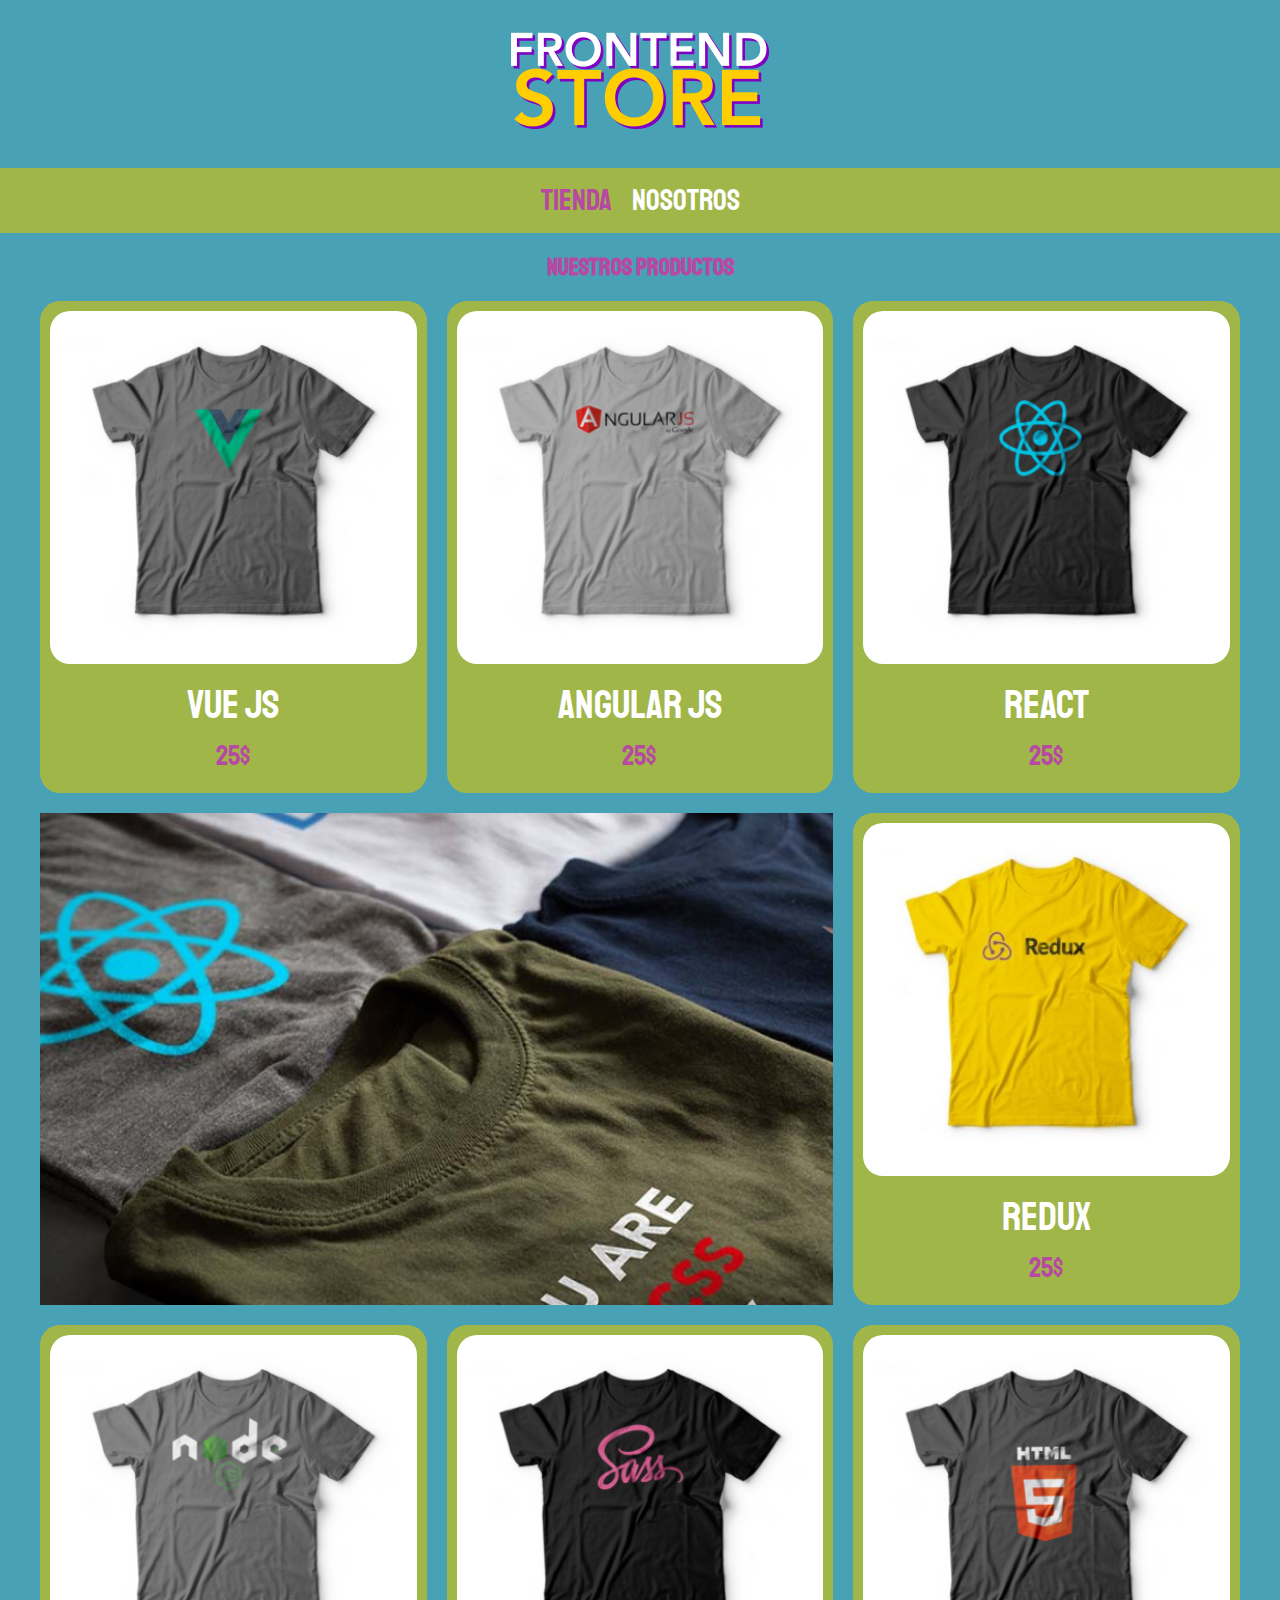
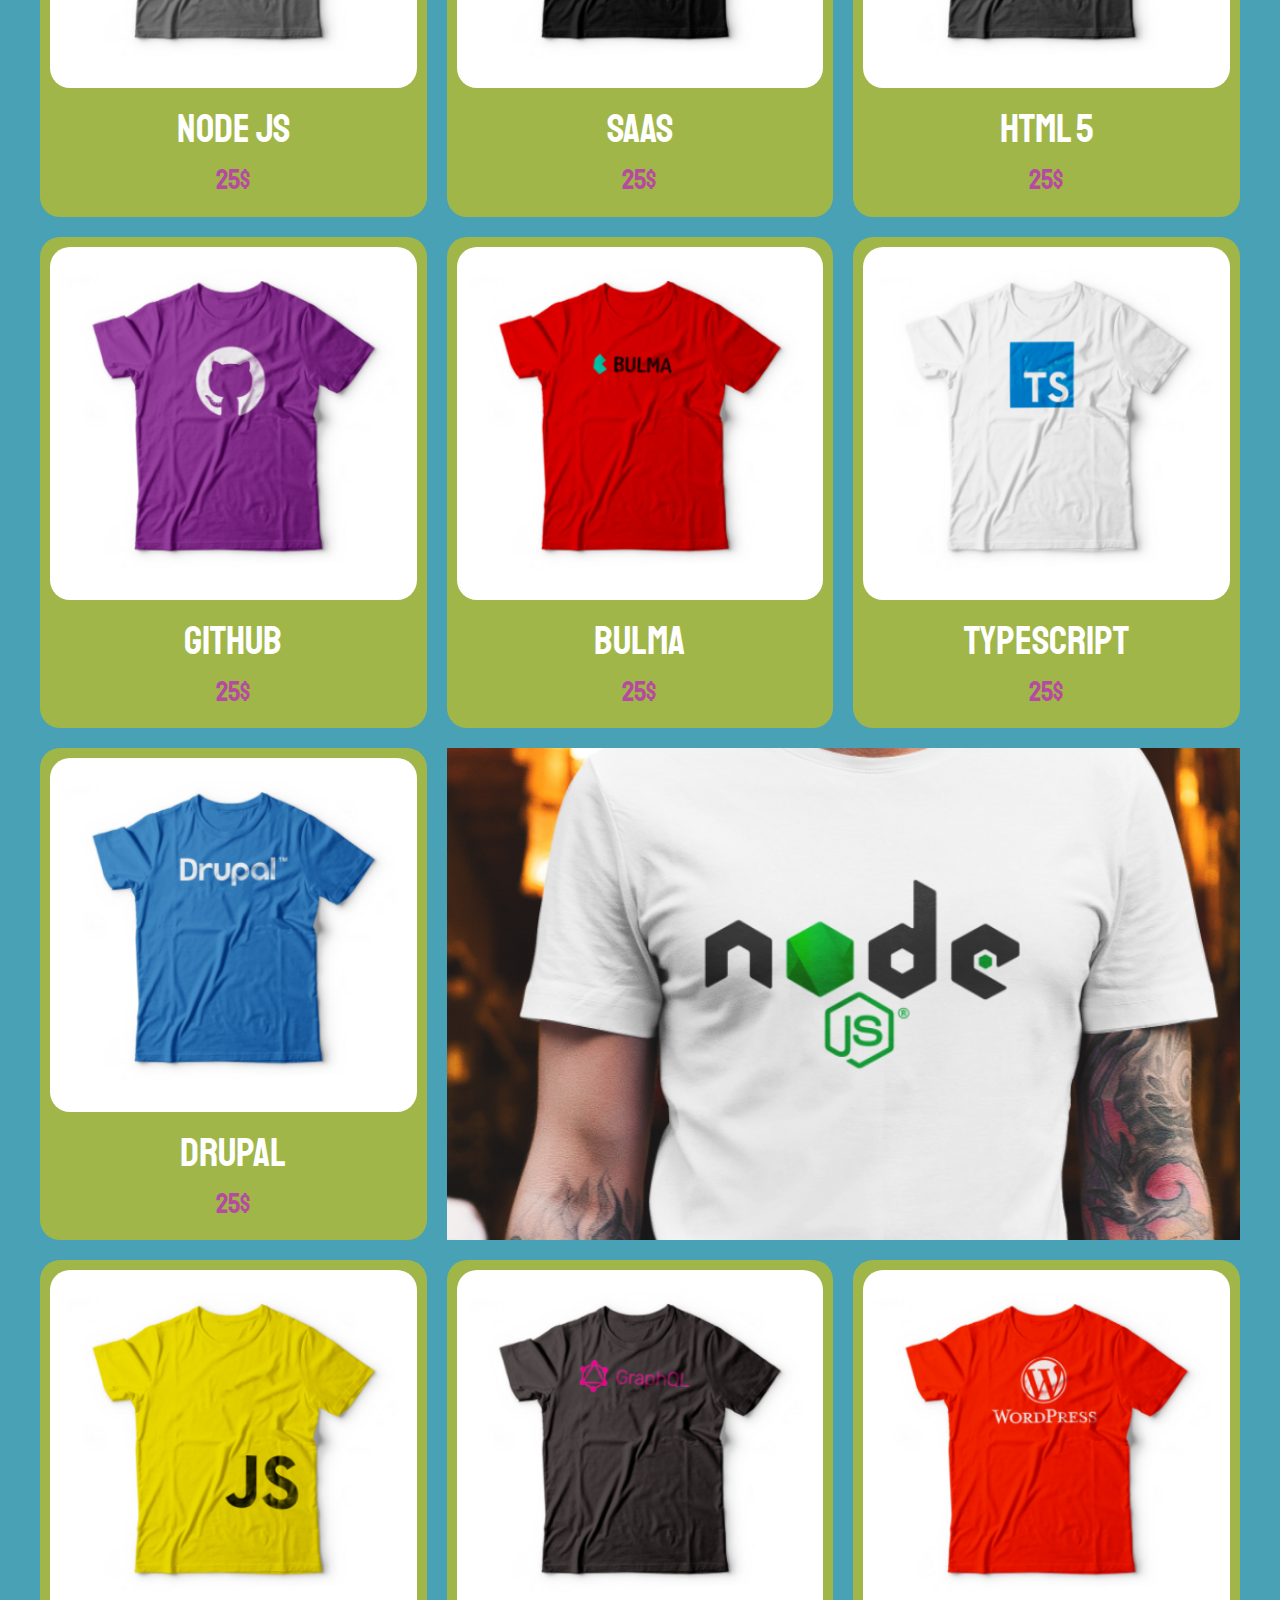
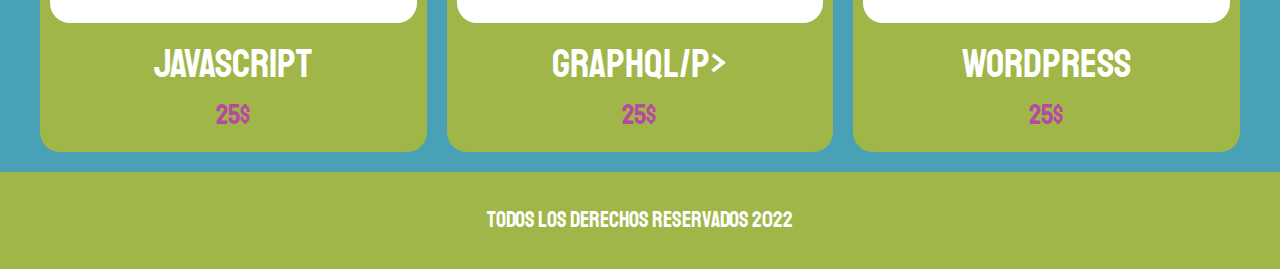
<file: FrontEndStore_inicio/index.html>
<!DOCTYPE html>
<html lang="en">

<head>
    <meta charset="UTF-8" />
    <meta http-equiv="X-UA-Compatible" content="IE=edge" />
    <meta name="viewport" content="width=device-width, initial-scale=1.0" />
    <link rel="stylesheet" href="css/normalize.css" />
    <link rel="preconnect" href="https://fonts.googleapis.com" />
    <link rel="preconnect" href="https://fonts.gstatic.com" crossorigin />
    <link href="https://fonts.googleapis.com/css2?family=Staatliches&display=swap" rel="stylesheet" />
    <link rel="stylesheet" href="css/styles.css" />

    <title>Document</title>
</head>

<body>
    <header class="header"><a href="index.html">
            <img class="header__logo" src="/FrontEndStore_inicio//img/logo.png" alt="Logotipo">
        </a></header>

    <nav class="navegacion">
        <a class="navegacion__enlace navegacion__enlace--activo" href="index.html">Tienda</a>
        <a class="navegacion__enlace" href="nosotros.html">Nosotros</a>
    </nav>

    <main class="contenedor">
        <h1>Nuestros Productos</h1>
        <div class="grid">
            <div class="producto">
                <a href="producto.html">
                    <img class="producto__imagen" src="/FrontEndStore_inicio/img/1.jpg" alt="Imagen Camisa">
                    <div class="producto__informacion">
                        <p class="producto__nombre">Vue JS</p>
                        <p class="producto__precio">25$</p>
                    </div>
                </a>
            </div>
            <!--fin producto -->
            <div class="producto">
                <a href="producto.html">
                    <img class="producto__imagen" src="/FrontEndStore_inicio/img/2.jpg" alt="Imagen Camisa">
                    <div class="producto__informacion">
                        <p class="producto__nombre">Angular JS</p>
                        <p class="producto__precio">25$</p>
                    </div>
                </a>
            </div>
            <!--fin producto -->
            <div class="producto">
                <a href="producto.html">
                    <img class="producto__imagen" src="/FrontEndStore_inicio/img/3.jpg" alt="Imagen Camisa">
                    <div class="producto__informacion">
                        <p class="producto__nombre">React</p>
                        <p class="producto__precio">25$</p>
                    </div>
                </a>
            </div>
            <!--fin producto -->
            <div class="producto">
                <a href="producto.html">
                    <img class="producto__imagen" src="/FrontEndStore_inicio/img/4.jpg" alt="Imagen Camisa">
                    <div class="producto__informacion">
                        <p class="producto__nombre">Redux</p>
                        <p class="producto__precio">25$</p>
                    </div>
                </a>
            </div>
            <!--fin producto -->
            <div class="producto">
                <a href="producto.html">
                    <img class="producto__imagen" src="/FrontEndStore_inicio/img/5.jpg" alt="Imagen Camisa">
                    <div class="producto__informacion">
                        <p class="producto__nombre">Node JS</p>
                        <p class="producto__precio">25$</p>
                    </div>
                </a>
            </div>
            <!--fin producto -->
            <div class="producto">
                <a href="producto.html">
                    <img class="producto__imagen" src="/FrontEndStore_inicio/img/6.jpg" alt="Imagen Camisa">
                    <div class="producto__informacion">
                        <p class="producto__nombre">SAAS</p>
                        <p class="producto__precio">25$</p>
                    </div>
                </a>
            </div>
            <!--fin producto -->
            <div class="producto">
                <a href="producto.html">
                    <img class="producto__imagen" src="/FrontEndStore_inicio/img/7.jpg" alt="Imagen Camisa">
                    <div class="producto__informacion">
                        <p class="producto__nombre">HTML 5</p>
                        <p class="producto__precio">25$</p>
                    </div>
                </a>
            </div>
            <!--fin producto -->
            <div class="producto">
                <a href="producto.html">
                    <img class="producto__imagen" src="/FrontEndStore_inicio/img/8.jpg" alt="Imagen Camisa">
                    <div class="producto__informacion">
                        <p class="producto__nombre">GitHub</p>
                        <p class="producto__precio">25$</p>
                    </div>
                </a>
            </div>
            <!--fin producto -->
            <div class="producto">
                <a href="producto.html">
                    <img class="producto__imagen" src="/FrontEndStore_inicio/img/9.jpg" alt="Imagen Camisa">
                    <div class="producto__informacion">
                        <p class="producto__nombre">Bulma</p>
                        <p class="producto__precio">25$</p>
                    </div>
                </a>
            </div>
            <!--fin producto -->
            <div class="producto">
                <a href="producto.html">
                    <img class="producto__imagen" src="/FrontEndStore_inicio/img/10.jpg" alt="Imagen Camisa">
                    <div class="producto__informacion">
                        <p class="producto__nombre">Typescript</p>
                        <p class="producto__precio">25$</p>
                    </div>
                </a>
            </div>
            <!--fin producto -->
            <div class="producto">
                <a href="producto.html">
                    <img class="producto__imagen" src="/FrontEndStore_inicio/img/11.jpg" alt="Imagen Camisa">
                    <div class="producto__informacion">
                        <p class="producto__nombre">Drupal</p>
                        <p class="producto__precio">25$</p>
                    </div>
                </a>
            </div>
            <!--fin producto -->
            <div class="producto">
                <a href="producto.html">
                    <img class="producto__imagen" src="/FrontEndStore_inicio/img/12.jpg" alt="Imagen Camisa">
                    <div class="producto__informacion">
                        <p class="producto__nombre">Javascript</p>
                        <p class="producto__precio">25$</p>
                    </div>
                </a>
            </div>
            <!--fin producto -->
            <div class="producto">
                <a href="producto.html">
                    <img class="producto__imagen" src="/FrontEndStore_inicio/img/13.jpg" alt="Imagen Camisa">
                    <div class="producto__informacion">
                        <p class="producto__nombre">GraphQL/p>
                        <p class="producto__precio">25$</p>
                    </div>
                </a>
            </div>
            <!--fin producto -->
            <div class="producto">
                <a href="producto.html">
                    <img class="producto__imagen" src="/FrontEndStore_inicio/img/14.jpg" alt="Imagen Camisa">
                    <div class="producto__informacion">
                        <p class="producto__nombre">Wordpress</p>
                        <p class="producto__precio">25$</p>
                    </div>
                </a>
            </div>
            <!--fin producto -->

            <div class="grafico grafico--camisas">

            </div>
            <div class="grafico grafico--node">

            </div>
        </div>

    </main>

    <footer class="footer">
        <p class="footer__texto">Todos los derechos reservados 2022</p>
    </footer>




</body>

</html>
</file>
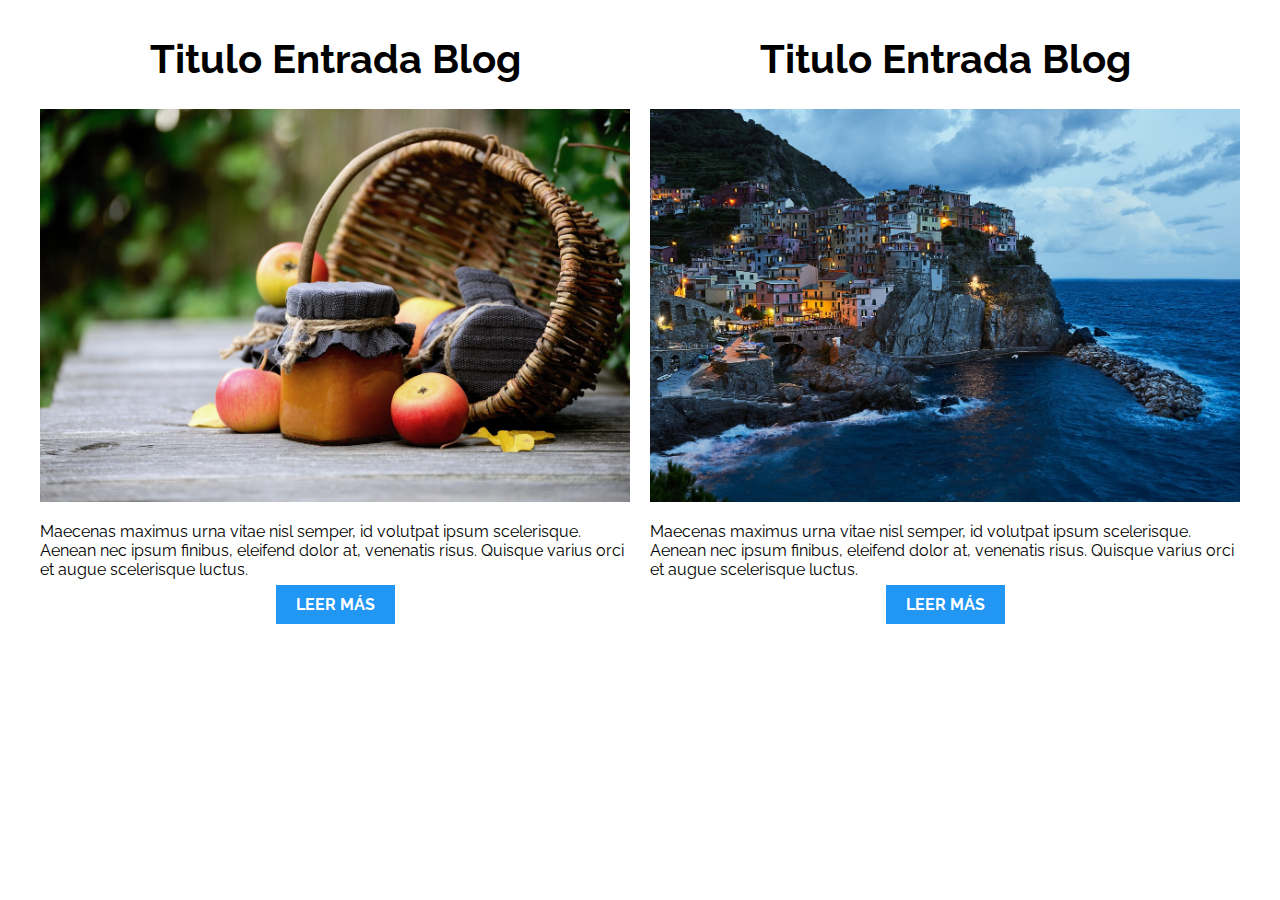
<file: PatronesRWD/01-2columnas_iguales_css_grid/index.html>
<!DOCTYPE html>
<html>

<head>
    <meta charset="utf-8">
    <title>Patrones Responsive Web Design - 2 Columnas</title>
    <link rel="stylesheet" href="https://necolas.github.io/normalize.css/8.0.1/normalize.css">
    <link href="https://fonts.googleapis.com/css?family=Raleway:400,700,900" rel="stylesheet">
    <link rel="stylesheet" href="css/styles.css">
    <meta name="viewport" content="width=device-width, initial-scale=1">
</head>

<body>

    <div class="contenedor dos-columnas">
        <article class="entrada-blog">
            <h1>Titulo Entrada Blog</h1>
            <img src="img/imagen1.jpg">
            <p>Maecenas maximus urna vitae nisl semper, id volutpat ipsum scelerisque. Aenean nec ipsum finibus,
                eleifend dolor at, venenatis risus. Quisque varius orci et augue scelerisque luctus.</p>
            <div class="leer">
                <a href="#">Leer más</a>
            </div>

        </article>
        <article class="entrada-blog">
            <h1>Titulo Entrada Blog</h1>
            <img src="img/imagen2.jpg">
            <p>Maecenas maximus urna vitae nisl semper, id volutpat ipsum scelerisque. Aenean nec ipsum finibus,
                eleifend dolor at, venenatis risus. Quisque varius orci et augue scelerisque luctus.</p>
            <div class="leer">
                <a href="#">Leer más</a>
            </div>
        </article>
    </div>

</body>

</html>
</file>
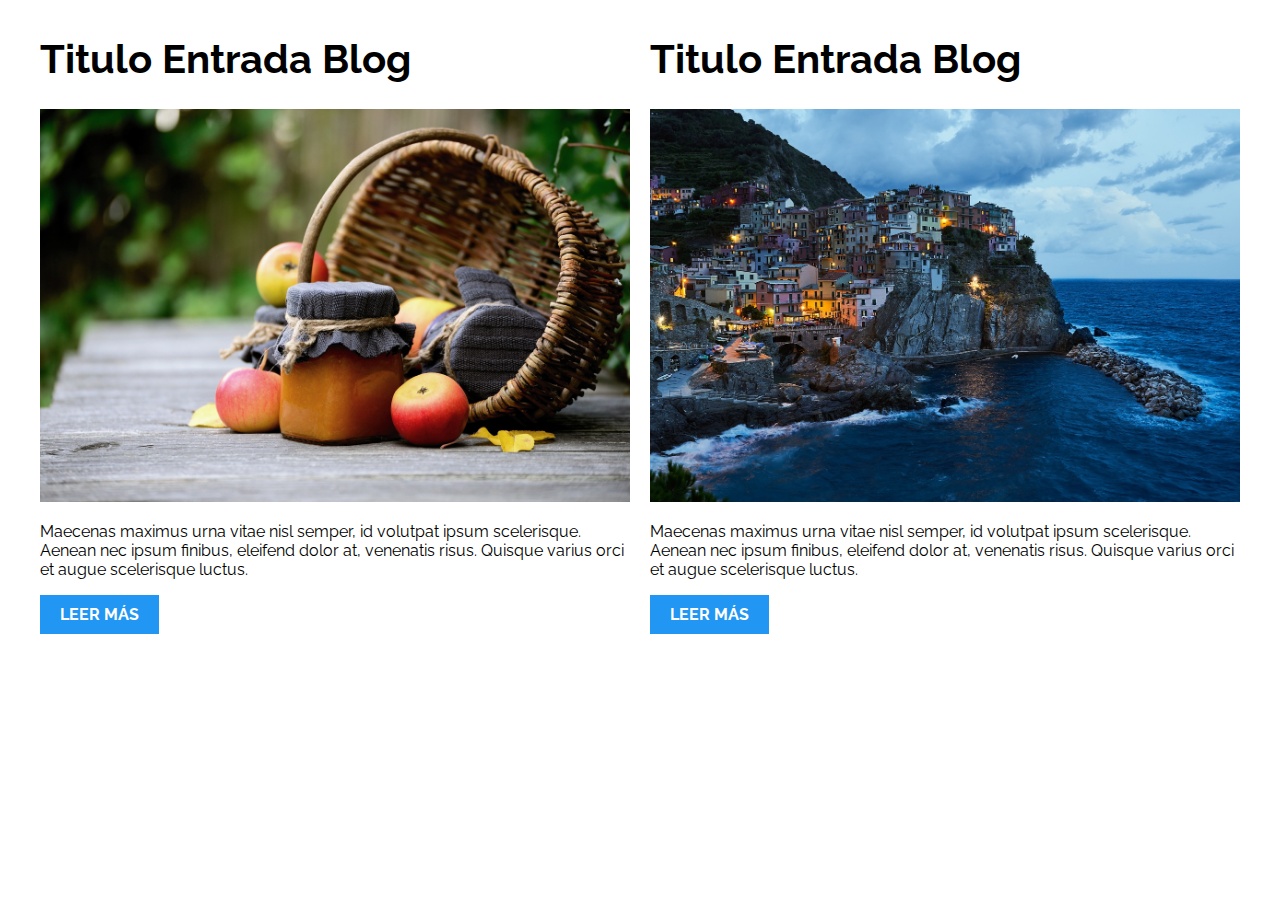
<file: PatronesRWD/02-2columnas_iguales_flexbox/index.html>
<!DOCTYPE html>
<html>

<head>
    <meta charset="utf-8">
    <title>Patrones Responsive Web Design - 2 Columnas</title>
    <link rel="stylesheet" href="https://necolas.github.io/normalize.css/8.0.1/normalize.css">
    <link href="https://fonts.googleapis.com/css?family=Raleway:400,700,900" rel="stylesheet">
    <link rel="stylesheet" href="css/styles.css">
    <meta name="viewport" content="width=device-width, initial-scale=1">
</head>

<body>
    <div class="contenedor dos-columnas">
        <article class="entrada-blog">
            <h1>Titulo Entrada Blog</h1>
            <img src="img/imagen1.jpg">
            <p>Maecenas maximus urna vitae nisl semper, id volutpat ipsum scelerisque. Aenean nec ipsum finibus, eleifend dolor at, venenatis risus. Quisque varius orci et augue scelerisque luctus.</p>
            <a href="#">Leer más</a>
        </article>
        <article class="entrada-blog">
            <h1>Titulo Entrada Blog</h1>
            <img src="img/imagen2.jpg">
            <p>Maecenas maximus urna vitae nisl semper, id volutpat ipsum scelerisque. Aenean nec ipsum finibus, eleifend dolor at, venenatis risus. Quisque varius orci et augue scelerisque luctus.</p>
            <a href="#">Leer más</a>
        </article>
    </div>

</body>

</html>
</file>
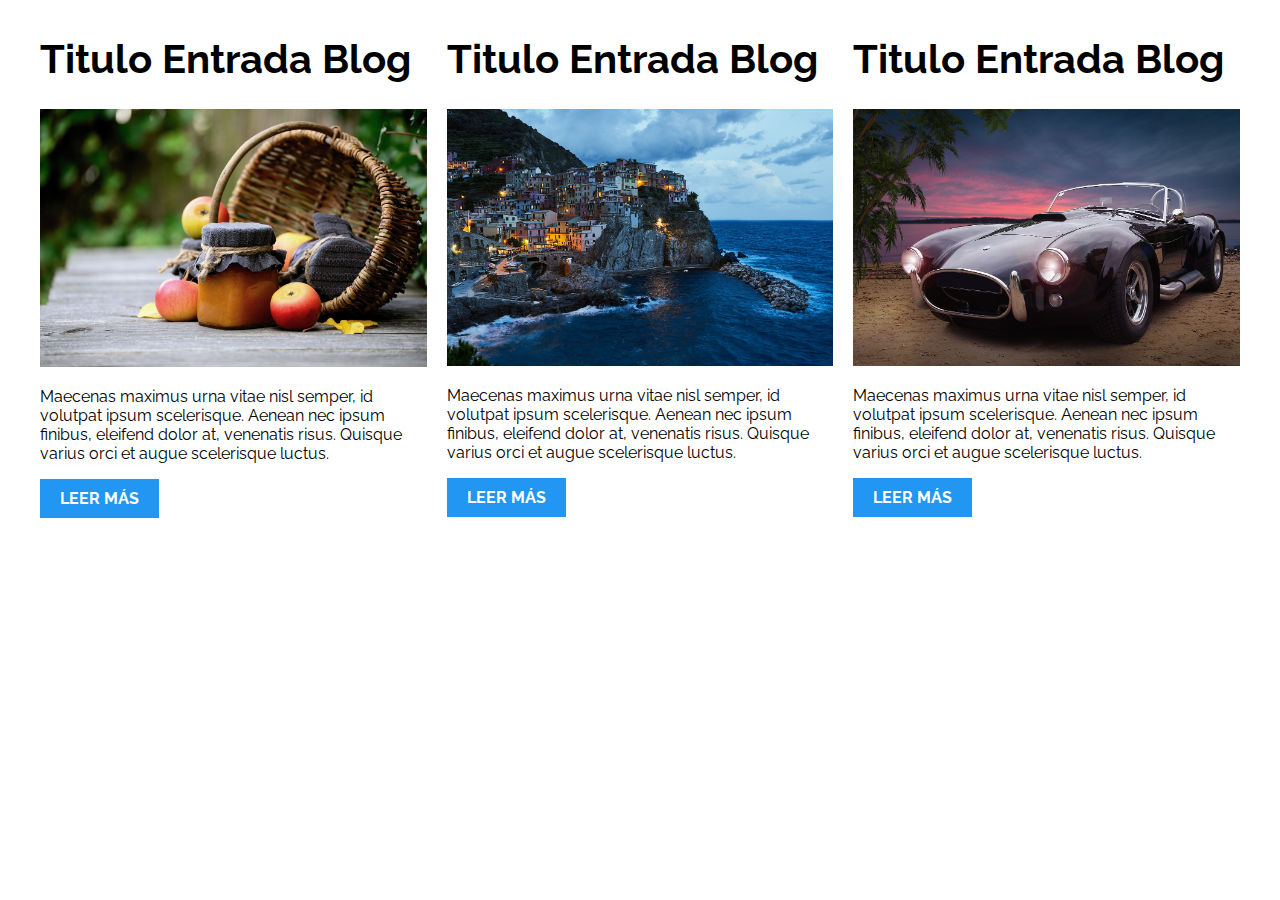
<file: PatronesRWD/03-3columnas_iguales_css_grid/index.html>
<!DOCTYPE html>
<html>

<head>
    <meta charset="utf-8">
    <title>Patrones Responsive Web Design - 3 Columnas Iguales</title>
    <link rel="stylesheet" href="https://necolas.github.io/normalize.css/8.0.1/normalize.css">
    <link href="https://fonts.googleapis.com/css?family=Raleway:400,700,900" rel="stylesheet">
    <link rel="stylesheet" href="css/styles.css">
    <meta name="viewport" content="width=device-width, initial-scale=1">
</head>

<body>

    <div class="contenedor tres-columnas">
        <article class="entrada-blog">
            <h1>Titulo Entrada Blog</h1>
            <img src="img/imagen1.jpg">
            <p>Maecenas maximus urna vitae nisl semper, id volutpat ipsum scelerisque. Aenean nec ipsum finibus, eleifend dolor at, venenatis risus. Quisque varius orci et augue scelerisque luctus.</p>
            <a href="#">Leer más</a>
        </article>

        <article class="entrada-blog">
            <h1>Titulo Entrada Blog</h1>
            <img src="img/imagen2.jpg">

            <p>Maecenas maximus urna vitae nisl semper, id volutpat ipsum scelerisque. Aenean nec ipsum finibus, eleifend dolor at, venenatis risus. Quisque varius orci et augue scelerisque luctus.</p>
            <a href="#">Leer más</a>
        </article>

        <article class="entrada-blog">
            <h1>Titulo Entrada Blog</h1>
            <img src="img/imagen3.jpg">

            <p>Maecenas maximus urna vitae nisl semper, id volutpat ipsum scelerisque. Aenean nec ipsum finibus, eleifend dolor at, venenatis risus. Quisque varius orci et augue scelerisque luctus.</p>
            <a href="#">Leer más</a>
        </article>
    </div>

</body>

</html>
</file>
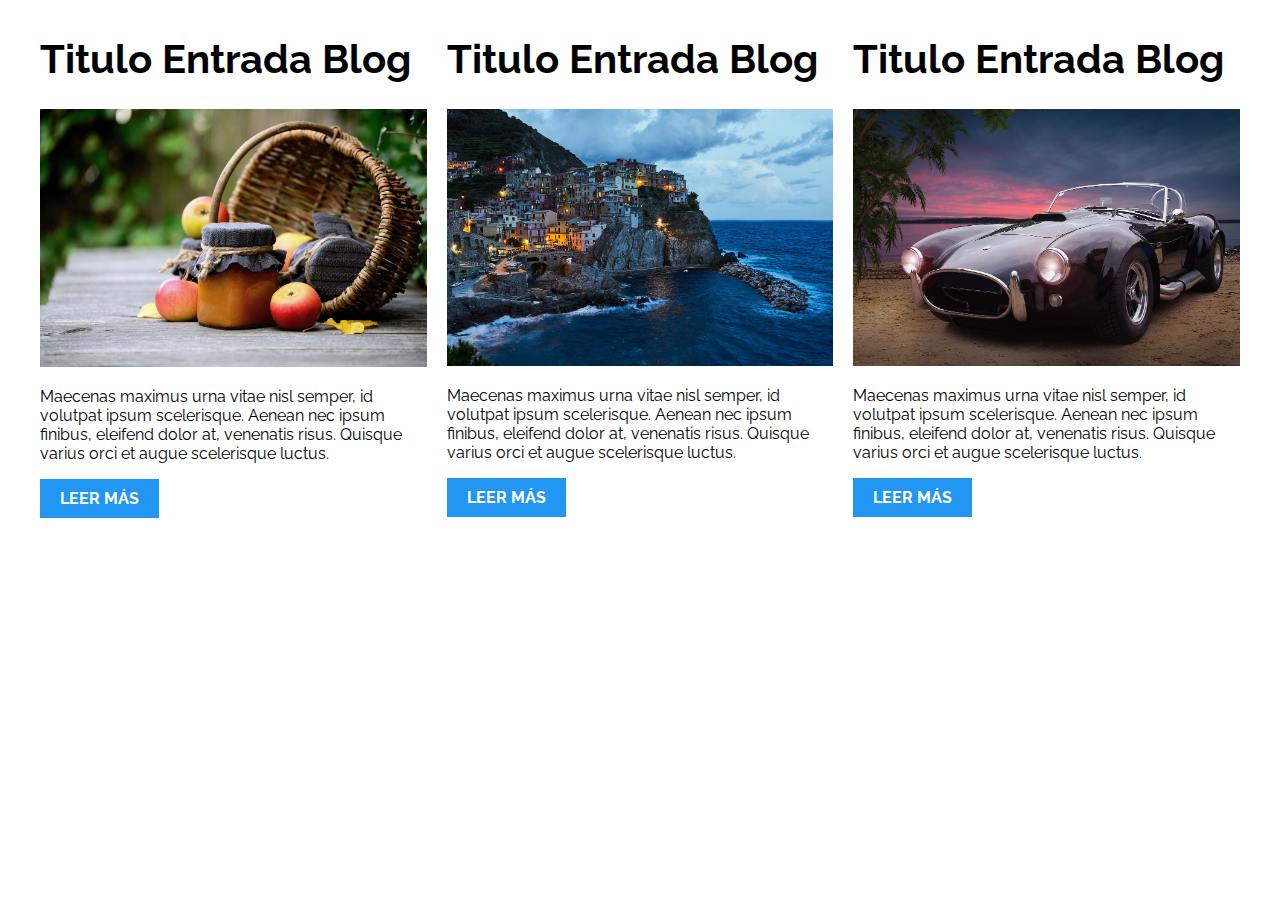
<file: PatronesRWD/04-3columnas_iguales_flexbox/index.html>
<!DOCTYPE html>
<html>

<head>
    <meta charset="utf-8">
    <title>Patrones Responsive Web Design - 3 Columnas Iguales</title>
    <link rel="stylesheet" href="https://necolas.github.io/normalize.css/8.0.1/normalize.css">
    <link href="https://fonts.googleapis.com/css?family=Raleway:400,700,900" rel="stylesheet">
    <link rel="stylesheet" href="css/styles.css">
    <meta name="viewport" content="width=device-width, initial-scale=1">
</head>

<body>

    <div class="contenedor tres-columnas">
        <article class="entrada-blog">
            <h1>Titulo Entrada Blog</h1>
            <img src="img/imagen1.jpg">
            <p>Maecenas maximus urna vitae nisl semper, id volutpat ipsum scelerisque. Aenean nec ipsum finibus, eleifend dolor at, venenatis risus. Quisque varius orci et augue scelerisque luctus.</p>
            <a href="#">Leer más</a>
        </article>

        <article class="entrada-blog">
            <h1>Titulo Entrada Blog</h1>
            <img src="img/imagen2.jpg">

            <p>Maecenas maximus urna vitae nisl semper, id volutpat ipsum scelerisque. Aenean nec ipsum finibus, eleifend dolor at, venenatis risus. Quisque varius orci et augue scelerisque luctus.</p>
            <a href="#">Leer más</a>
        </article>

        <article class="entrada-blog">
            <h1>Titulo Entrada Blog</h1>
            <img src="img/imagen3.jpg">

            <p>Maecenas maximus urna vitae nisl semper, id volutpat ipsum scelerisque. Aenean nec ipsum finibus, eleifend dolor at, venenatis risus. Quisque varius orci et augue scelerisque luctus.</p>
            <a href="#">Leer más</a>
        </article>
    </div>
</body>

</html>
</file>
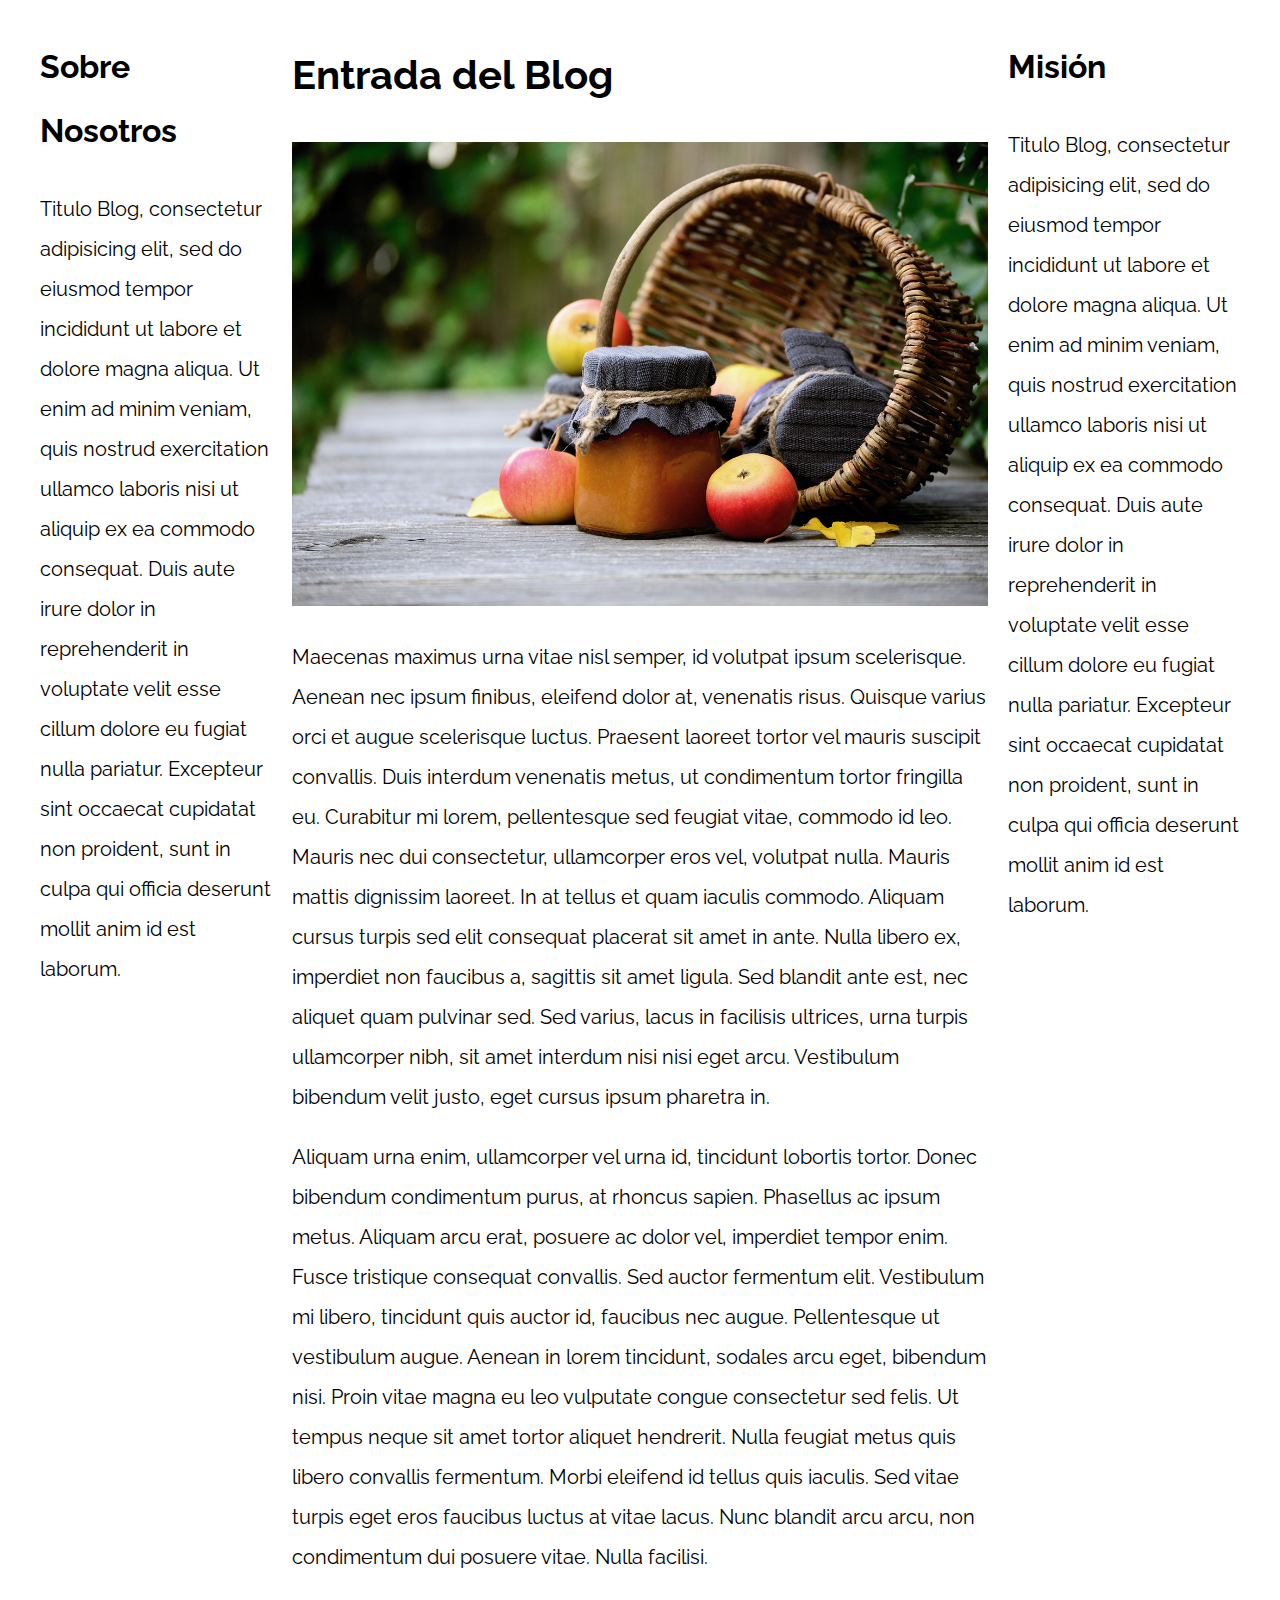
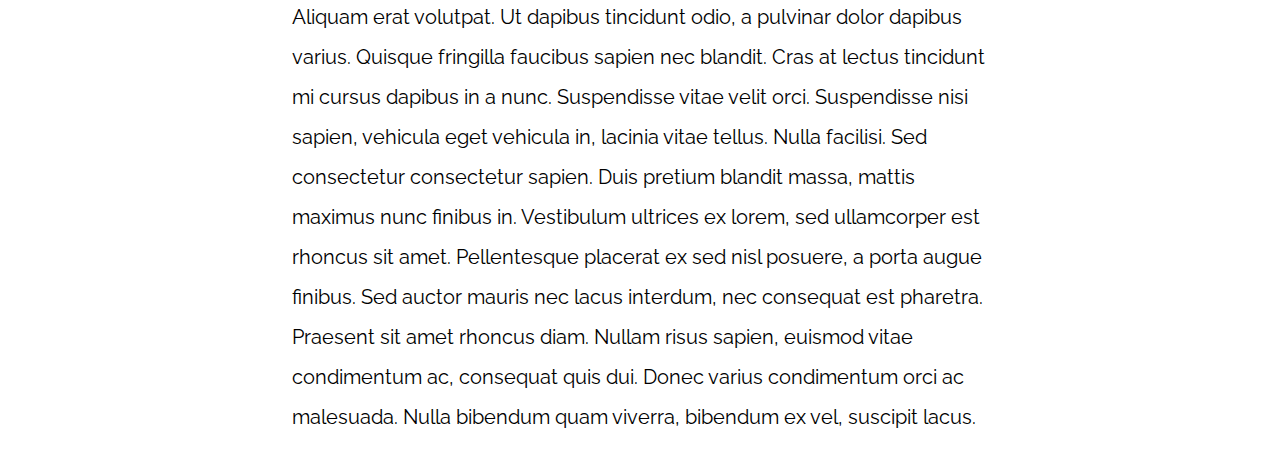
<file: PatronesRWD/05-3columnas_css_grid/index.html>
<!DOCTYPE html>
<html>

<head>
    <meta charset="utf-8">
    <title>Patrones Responsive Web Design</title>
    <link rel="stylesheet" href="https://necolas.github.io/normalize.css/8.0.1/normalize.css">
    <link href="https://fonts.googleapis.com/css?family=Raleway:400,700,900" rel="stylesheet">
    <link rel="stylesheet" href="css/styles.css">
    <meta name="viewport" content="width=device-width, initial-scale=1">
</head>

<body>

    <div class="contenedor contenedor-grid">
        <main class="contenido-principal">
            <article>
                <h1>Entrada del Blog</h1>
                <img src="img/imagen1.jpg">

                <p>Maecenas maximus urna vitae nisl semper, id volutpat ipsum scelerisque. Aenean nec ipsum finibus, eleifend dolor at, venenatis risus. Quisque varius orci et augue scelerisque luctus. Praesent laoreet tortor vel mauris suscipit convallis.
                    Duis interdum venenatis metus, ut condimentum tortor fringilla eu. Curabitur mi lorem, pellentesque sed feugiat vitae, commodo id leo. Mauris nec dui consectetur, ullamcorper eros vel, volutpat nulla. Mauris mattis dignissim laoreet.
                    In at tellus et quam iaculis commodo. Aliquam cursus turpis sed elit consequat placerat sit amet in ante. Nulla libero ex, imperdiet non faucibus a, sagittis sit amet ligula. Sed blandit ante est, nec aliquet quam pulvinar sed. Sed
                    varius, lacus in facilisis ultrices, urna turpis ullamcorper nibh, sit amet interdum nisi nisi eget arcu. Vestibulum bibendum velit justo, eget cursus ipsum pharetra in.</p>

                <p>Aliquam urna enim, ullamcorper vel urna id, tincidunt lobortis tortor. Donec bibendum condimentum purus, at rhoncus sapien. Phasellus ac ipsum metus. Aliquam arcu erat, posuere ac dolor vel, imperdiet tempor enim. Fusce tristique consequat
                    convallis. Sed auctor fermentum elit. Vestibulum mi libero, tincidunt quis auctor id, faucibus nec augue. Pellentesque ut vestibulum augue. Aenean in lorem tincidunt, sodales arcu eget, bibendum nisi. Proin vitae magna eu leo vulputate
                    congue consectetur sed felis. Ut tempus neque sit amet tortor aliquet hendrerit. Nulla feugiat metus quis libero convallis fermentum. Morbi eleifend id tellus quis iaculis. Sed vitae turpis eget eros faucibus luctus at vitae lacus.
                    Nunc blandit arcu arcu, non condimentum dui posuere vitae. Nulla facilisi.</p>

                <p>Aliquam erat volutpat. Ut dapibus tincidunt odio, a pulvinar dolor dapibus varius. Quisque fringilla faucibus sapien nec blandit. Cras at lectus tincidunt mi cursus dapibus in a nunc. Suspendisse vitae velit orci. Suspendisse nisi sapien,
                    vehicula eget vehicula in, lacinia vitae tellus. Nulla facilisi. Sed consectetur consectetur sapien. Duis pretium blandit massa, mattis maximus nunc finibus in. Vestibulum ultrices ex lorem, sed ullamcorper est rhoncus sit amet. Pellentesque
                    placerat ex sed nisl posuere, a porta augue finibus. Sed auctor mauris nec lacus interdum, nec consequat est pharetra. Praesent sit amet rhoncus diam. Nullam risus sapien, euismod vitae condimentum ac, consequat quis dui. Donec varius
                    condimentum orci ac malesuada. Nulla bibendum quam viverra, bibendum ex vel, suscipit lacus.</p>

            </article>
        </main>

        <aside class="side-1">
            <h2>Sobre Nosotros</h2>
            <p>Titulo Blog, consectetur adipisicing elit, sed do eiusmod tempor incididunt ut labore et dolore magna aliqua. Ut enim ad minim veniam, quis nostrud exercitation ullamco laboris nisi ut aliquip ex ea commodo consequat. Duis aute irure dolor
                in reprehenderit in voluptate velit esse cillum dolore eu fugiat nulla pariatur. Excepteur sint occaecat cupidatat non proident, sunt in culpa qui officia deserunt mollit anim id est laborum.</p>
        </aside>
        <aside class="side-2">
            <h2>Misión</h2>
            <p>Titulo Blog, consectetur adipisicing elit, sed do eiusmod tempor incididunt ut labore et dolore magna aliqua. Ut enim ad minim veniam, quis nostrud exercitation ullamco laboris nisi ut aliquip ex ea commodo consequat. Duis aute irure dolor
                in reprehenderit in voluptate velit esse cillum dolore eu fugiat nulla pariatur. Excepteur sint occaecat cupidatat non proident, sunt in culpa qui officia deserunt mollit anim id est laborum.</p>
        </aside>
    </div>

</body>

</html>
</file>
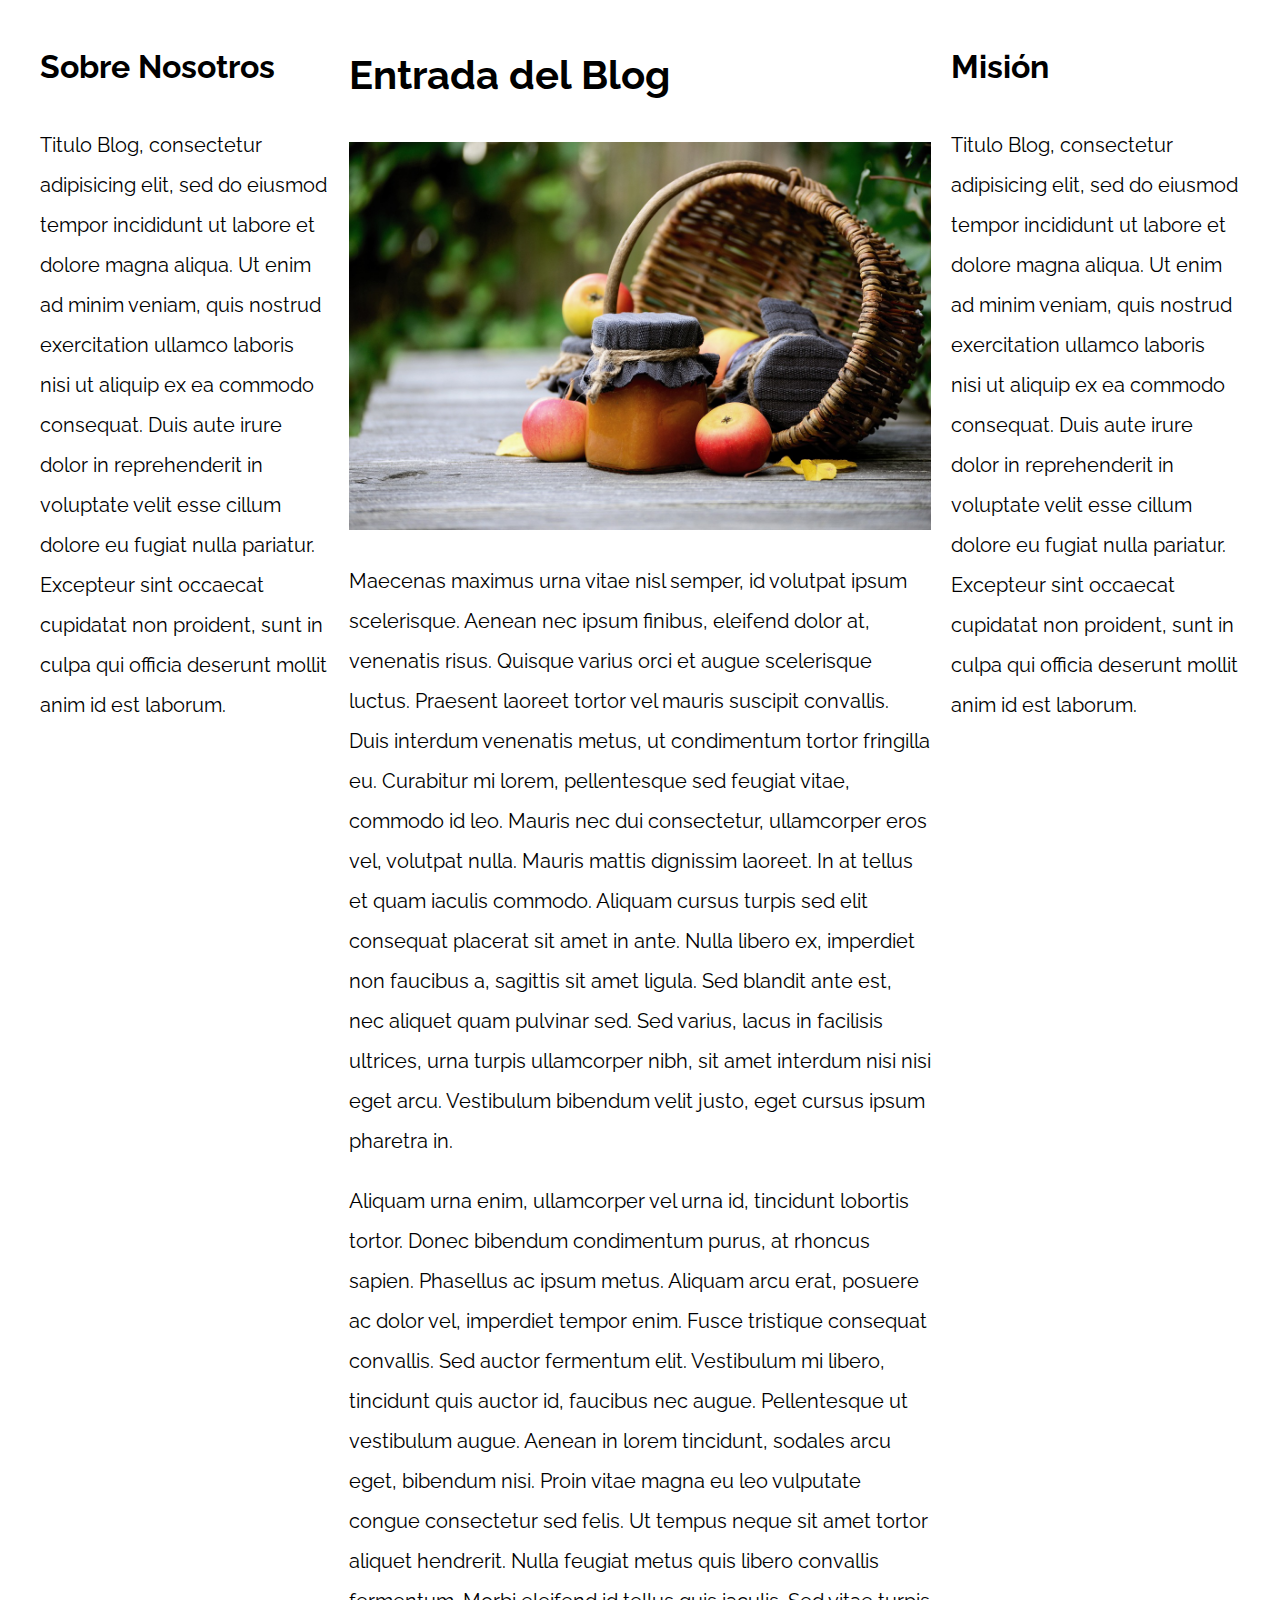
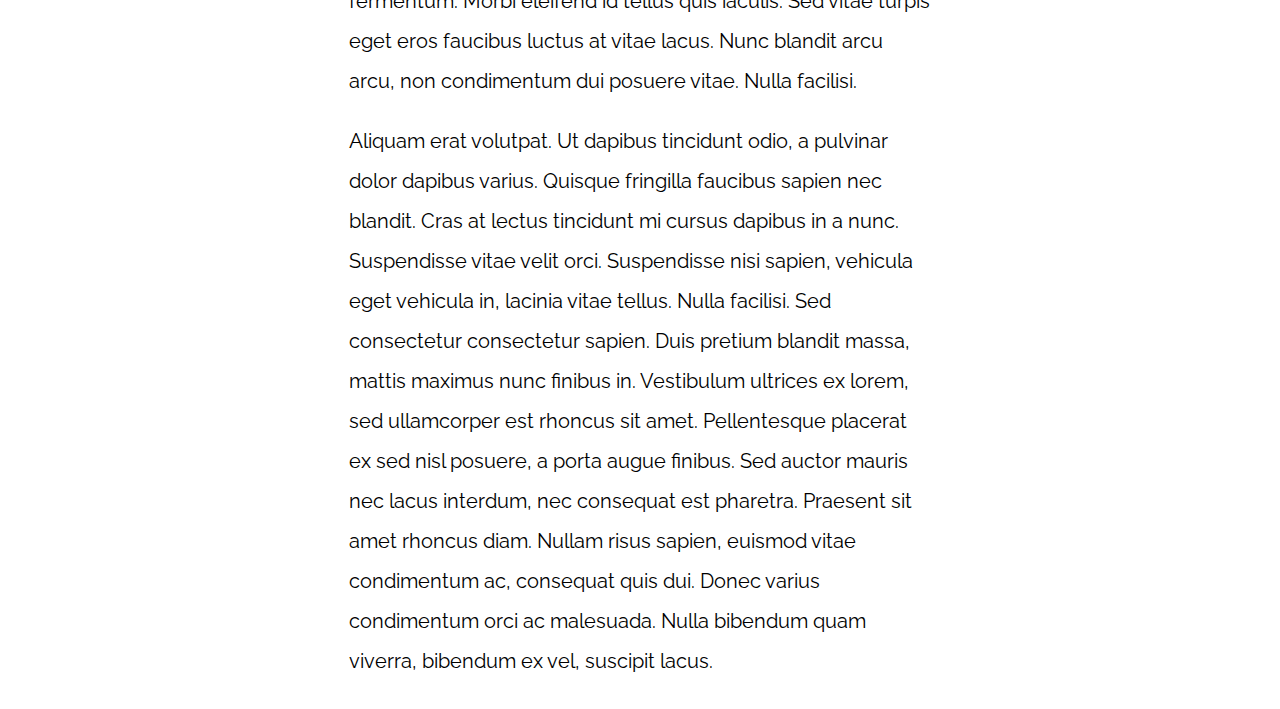
<file: PatronesRWD/06-3columnas_flexbox/index.html>
<!DOCTYPE html>
<html>

<head>
    <meta charset="utf-8">
    <title>Patrones Responsive Web Design</title>
    <link rel="stylesheet" href="https://necolas.github.io/normalize.css/8.0.1/normalize.css">
    <link href="https://fonts.googleapis.com/css?family=Raleway:400,700,900" rel="stylesheet">
    <link rel="stylesheet" href="css/styles.css">
    <meta name="viewport" content="width=device-width, initial-scale=1">
</head>

<body>

    <div class="contenedor contenedor-flex">
        <main class="contenido-principal">
            <article>
                <h1>Entrada del Blog</h1>
                <img src="img/imagen1.jpg">

                <p>Maecenas maximus urna vitae nisl semper, id volutpat ipsum scelerisque. Aenean nec ipsum finibus, eleifend dolor at, venenatis risus. Quisque varius orci et augue scelerisque luctus. Praesent laoreet tortor vel mauris suscipit convallis.
                    Duis interdum venenatis metus, ut condimentum tortor fringilla eu. Curabitur mi lorem, pellentesque sed feugiat vitae, commodo id leo. Mauris nec dui consectetur, ullamcorper eros vel, volutpat nulla. Mauris mattis dignissim laoreet.
                    In at tellus et quam iaculis commodo. Aliquam cursus turpis sed elit consequat placerat sit amet in ante. Nulla libero ex, imperdiet non faucibus a, sagittis sit amet ligula. Sed blandit ante est, nec aliquet quam pulvinar sed. Sed
                    varius, lacus in facilisis ultrices, urna turpis ullamcorper nibh, sit amet interdum nisi nisi eget arcu. Vestibulum bibendum velit justo, eget cursus ipsum pharetra in.</p>

                <p>Aliquam urna enim, ullamcorper vel urna id, tincidunt lobortis tortor. Donec bibendum condimentum purus, at rhoncus sapien. Phasellus ac ipsum metus. Aliquam arcu erat, posuere ac dolor vel, imperdiet tempor enim. Fusce tristique consequat
                    convallis. Sed auctor fermentum elit. Vestibulum mi libero, tincidunt quis auctor id, faucibus nec augue. Pellentesque ut vestibulum augue. Aenean in lorem tincidunt, sodales arcu eget, bibendum nisi. Proin vitae magna eu leo vulputate
                    congue consectetur sed felis. Ut tempus neque sit amet tortor aliquet hendrerit. Nulla feugiat metus quis libero convallis fermentum. Morbi eleifend id tellus quis iaculis. Sed vitae turpis eget eros faucibus luctus at vitae lacus.
                    Nunc blandit arcu arcu, non condimentum dui posuere vitae. Nulla facilisi.</p>

                <p>Aliquam erat volutpat. Ut dapibus tincidunt odio, a pulvinar dolor dapibus varius. Quisque fringilla faucibus sapien nec blandit. Cras at lectus tincidunt mi cursus dapibus in a nunc. Suspendisse vitae velit orci. Suspendisse nisi sapien,
                    vehicula eget vehicula in, lacinia vitae tellus. Nulla facilisi. Sed consectetur consectetur sapien. Duis pretium blandit massa, mattis maximus nunc finibus in. Vestibulum ultrices ex lorem, sed ullamcorper est rhoncus sit amet. Pellentesque
                    placerat ex sed nisl posuere, a porta augue finibus. Sed auctor mauris nec lacus interdum, nec consequat est pharetra. Praesent sit amet rhoncus diam. Nullam risus sapien, euismod vitae condimentum ac, consequat quis dui. Donec varius
                    condimentum orci ac malesuada. Nulla bibendum quam viverra, bibendum ex vel, suscipit lacus.</p>

            </article>
        </main>

        <aside class="sidebar-1 sidebar">
            <h2>Sobre Nosotros</h2>
            <p>Titulo Blog, consectetur adipisicing elit, sed do eiusmod tempor incididunt ut labore et dolore magna aliqua. Ut enim ad minim veniam, quis nostrud exercitation ullamco laboris nisi ut aliquip ex ea commodo consequat. Duis aute irure dolor
                in reprehenderit in voluptate velit esse cillum dolore eu fugiat nulla pariatur. Excepteur sint occaecat cupidatat non proident, sunt in culpa qui officia deserunt mollit anim id est laborum.</p>
        </aside>
        <aside class="sidebar-2 sidebar">
            <h2>Misión</h2>
            <p>Titulo Blog, consectetur adipisicing elit, sed do eiusmod tempor incididunt ut labore et dolore magna aliqua. Ut enim ad minim veniam, quis nostrud exercitation ullamco laboris nisi ut aliquip ex ea commodo consequat. Duis aute irure dolor
                in reprehenderit in voluptate velit esse cillum dolore eu fugiat nulla pariatur. Excepteur sint occaecat cupidatat non proident, sunt in culpa qui officia deserunt mollit anim id est laborum.</p>
        </aside>
    </div>

</body>

</html>
</file>
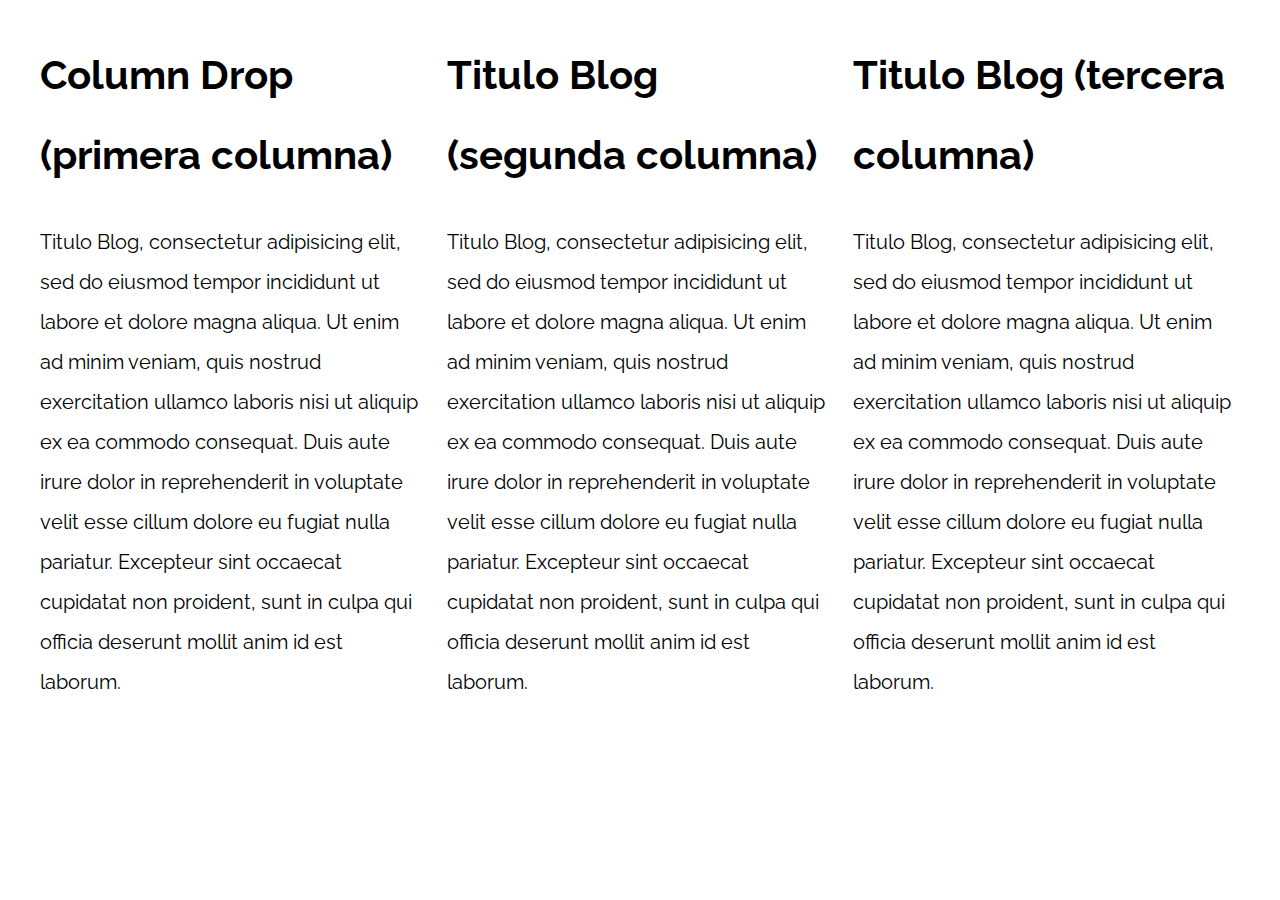
<file: PatronesRWD/07-column_drop_css_grid/index.html>
<!DOCTYPE html>
<html>

<head>
    <meta charset="utf-8">
    <title>Patrones Responsive Web Design</title>
    <link rel="stylesheet" href="https://necolas.github.io/normalize.css/8.0.1/normalize.css">
    <link href="https://fonts.googleapis.com/css?family=Raleway:400,700,900" rel="stylesheet">
    <link rel="stylesheet" href="css/styles.css">
    <meta name="viewport" content="width=device-width, initial-scale=1">
</head>

<body>

    <div class="contenedor column-drop-css">
        <main>
            <h1>Column Drop (primera columna)</h1>
            <p>
                Titulo Blog, consectetur adipisicing elit, sed do eiusmod tempor incididunt ut labore et dolore magna aliqua. Ut enim ad minim veniam, quis nostrud exercitation ullamco laboris nisi ut aliquip ex ea commodo consequat. Duis aute irure dolor in reprehenderit
                in voluptate velit esse cillum dolore eu fugiat nulla pariatur. Excepteur sint occaecat cupidatat non proident, sunt in culpa qui officia deserunt mollit anim id est laborum.
            </p>
        </main>

        <aside class="segunda">
            <h1>Titulo Blog (segunda columna)</h1>
            <p>
                Titulo Blog, consectetur adipisicing elit, sed do eiusmod tempor incididunt ut labore et dolore magna aliqua. Ut enim ad minim veniam, quis nostrud exercitation ullamco laboris nisi ut aliquip ex ea commodo consequat. Duis aute irure dolor in reprehenderit
                in voluptate velit esse cillum dolore eu fugiat nulla pariatur. Excepteur sint occaecat cupidatat non proident, sunt in culpa qui officia deserunt mollit anim id est laborum.
            </p>
        </aside>

        <aside class="tercera">
            <h1>Titulo Blog (tercera columna)</h1>
            <p>
                Titulo Blog, consectetur adipisicing elit, sed do eiusmod tempor incididunt ut labore et dolore magna aliqua. Ut enim ad minim veniam, quis nostrud exercitation ullamco laboris nisi ut aliquip ex ea commodo consequat. Duis aute irure dolor in reprehenderit
                in voluptate velit esse cillum dolore eu fugiat nulla pariatur. Excepteur sint occaecat cupidatat non proident, sunt in culpa qui officia deserunt mollit anim id est laborum.
            </p>
        </aside>
    </div>

</body>

</html>
</file>
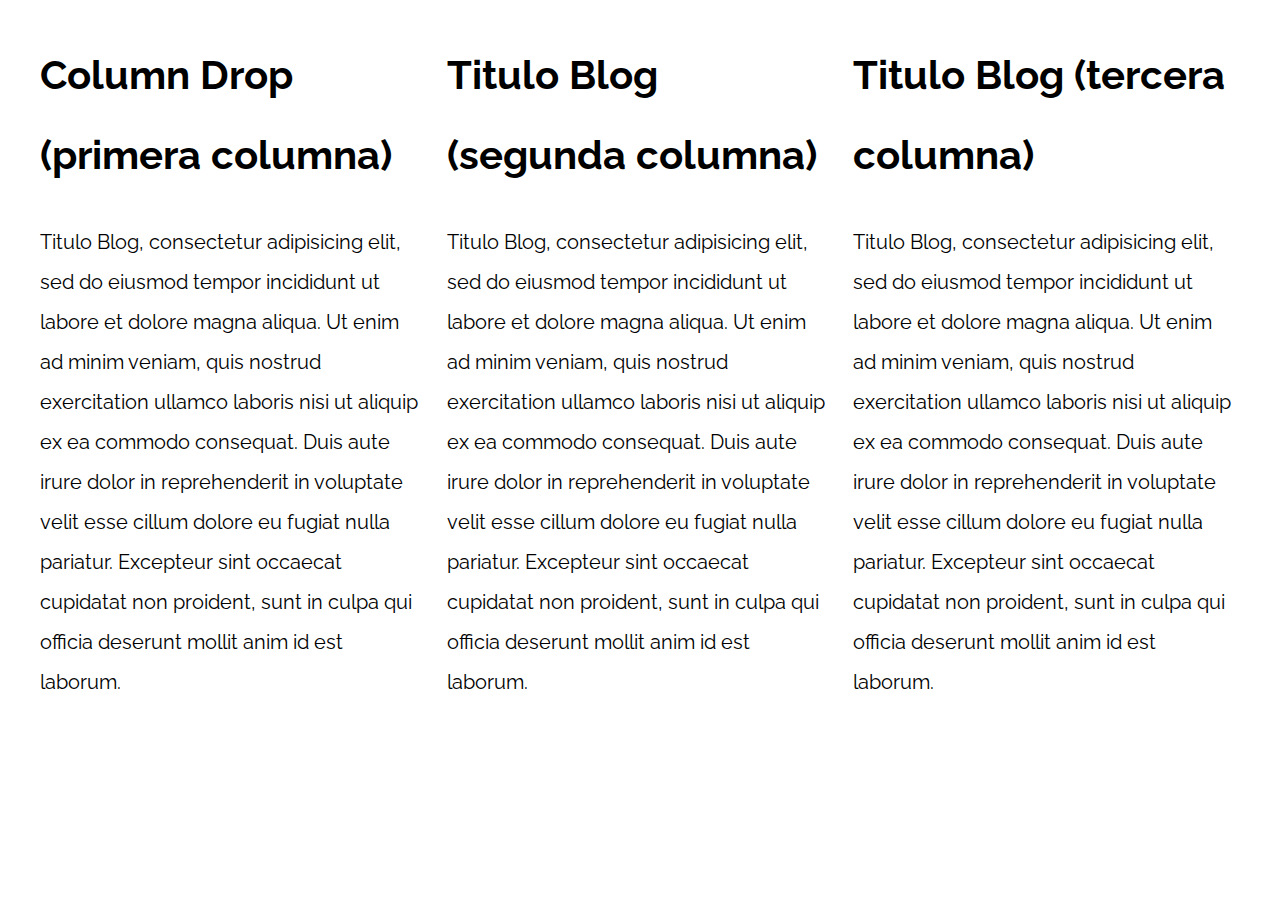
<file: PatronesRWD/08-column_drop_flexbox/index.html>
<!DOCTYPE html>
<html>

<head>
    <meta charset="utf-8">
    <title>Patrones Responsive Web Design</title>
    <link rel="stylesheet" href="https://necolas.github.io/normalize.css/8.0.1/normalize.css">
    <link href="https://fonts.googleapis.com/css?family=Raleway:400,700,900" rel="stylesheet">
    <link rel="stylesheet" href="css/styles.css">
    <meta name="viewport" content="width=device-width, initial-scale=1">
</head>

<body>

    <div class="contenedor column-drop-flex">
        <main class="contenido principal">
            <h1>Column Drop (primera columna)</h1>
            <p>
                Titulo Blog, consectetur adipisicing elit, sed do eiusmod tempor incididunt ut labore et dolore magna aliqua. Ut enim ad minim veniam, quis nostrud exercitation ullamco laboris nisi ut aliquip ex ea commodo consequat. Duis aute irure dolor in reprehenderit
                in voluptate velit esse cillum dolore eu fugiat nulla pariatur. Excepteur sint occaecat cupidatat non proident, sunt in culpa qui officia deserunt mollit anim id est laborum.
            </p>
        </main>

        <aside class="primera">
            <h1>Titulo Blog (segunda columna)</h1>
            <p>
                Titulo Blog, consectetur adipisicing elit, sed do eiusmod tempor incididunt ut labore et dolore magna aliqua. Ut enim ad minim veniam, quis nostrud exercitation ullamco laboris nisi ut aliquip ex ea commodo consequat. Duis aute irure dolor in reprehenderit
                in voluptate velit esse cillum dolore eu fugiat nulla pariatur. Excepteur sint occaecat cupidatat non proident, sunt in culpa qui officia deserunt mollit anim id est laborum.
            </p>
        </aside>

        <aside class="segunda">
            <h1>Titulo Blog (tercera columna)</h1>
            <p>
                Titulo Blog, consectetur adipisicing elit, sed do eiusmod tempor incididunt ut labore et dolore magna aliqua. Ut enim ad minim veniam, quis nostrud exercitation ullamco laboris nisi ut aliquip ex ea commodo consequat. Duis aute irure dolor in reprehenderit
                in voluptate velit esse cillum dolore eu fugiat nulla pariatur. Excepteur sint occaecat cupidatat non proident, sunt in culpa qui officia deserunt mollit anim id est laborum.
            </p>
        </aside>
    </div>

</body>

</html>
</file>
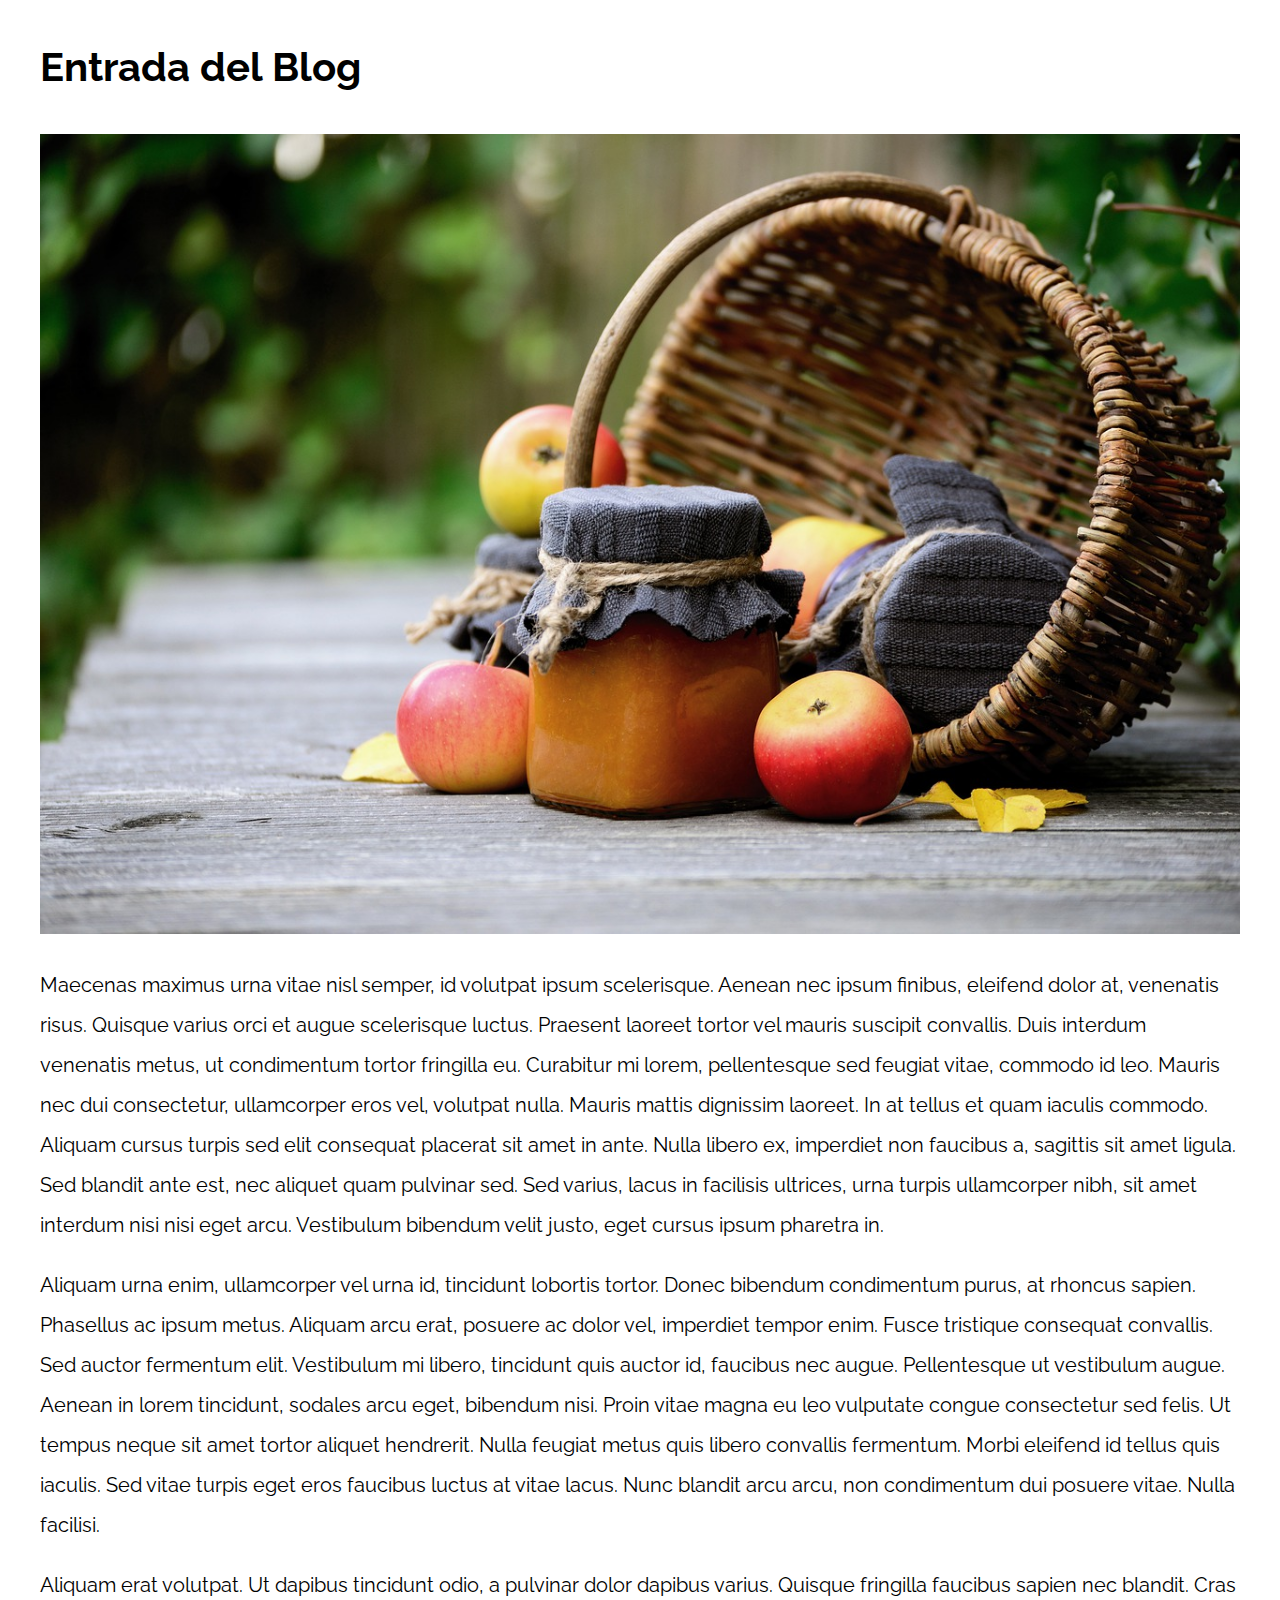
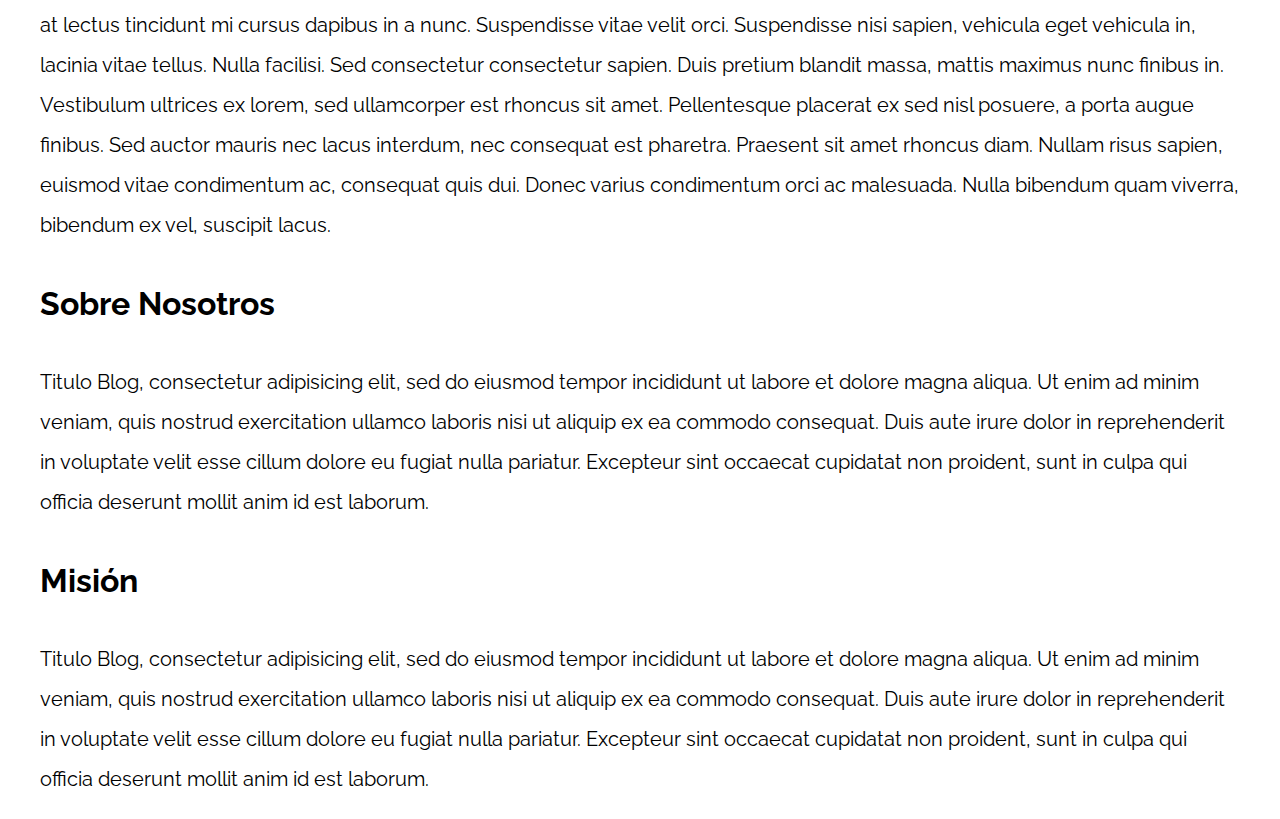
<file: PatronesRWD/09-con_sidebar_css_grid/index.html>
<!DOCTYPE html>
<html>

<head>
    <meta charset="utf-8">
    <title>Patrones Responsive Web Design</title>
    <link rel="stylesheet" href="https://necolas.github.io/normalize.css/8.0.1/normalize.css">
    <link href="https://fonts.googleapis.com/css?family=Raleway:400,700,900" rel="stylesheet">
    <link rel="stylesheet" href="css/styles.css">
    <meta name="viewport" content="width=device-width, initial-scale=1">
</head>

<body>

    <div class="contenedor">
        <article>
            <h1>Entrada del Blog</h1>
            <img src="img/imagen1.jpg">

            <p>Maecenas maximus urna vitae nisl semper, id volutpat ipsum scelerisque. Aenean nec ipsum finibus, eleifend dolor at, venenatis risus. Quisque varius orci et augue scelerisque luctus. Praesent laoreet tortor vel mauris suscipit convallis. Duis
                interdum venenatis metus, ut condimentum tortor fringilla eu. Curabitur mi lorem, pellentesque sed feugiat vitae, commodo id leo. Mauris nec dui consectetur, ullamcorper eros vel, volutpat nulla. Mauris mattis dignissim laoreet. In at
                tellus et quam iaculis commodo. Aliquam cursus turpis sed elit consequat placerat sit amet in ante. Nulla libero ex, imperdiet non faucibus a, sagittis sit amet ligula. Sed blandit ante est, nec aliquet quam pulvinar sed. Sed varius, lacus
                in facilisis ultrices, urna turpis ullamcorper nibh, sit amet interdum nisi nisi eget arcu. Vestibulum bibendum velit justo, eget cursus ipsum pharetra in.</p>

            <p>Aliquam urna enim, ullamcorper vel urna id, tincidunt lobortis tortor. Donec bibendum condimentum purus, at rhoncus sapien. Phasellus ac ipsum metus. Aliquam arcu erat, posuere ac dolor vel, imperdiet tempor enim. Fusce tristique consequat
                convallis. Sed auctor fermentum elit. Vestibulum mi libero, tincidunt quis auctor id, faucibus nec augue. Pellentesque ut vestibulum augue. Aenean in lorem tincidunt, sodales arcu eget, bibendum nisi. Proin vitae magna eu leo vulputate
                congue consectetur sed felis. Ut tempus neque sit amet tortor aliquet hendrerit. Nulla feugiat metus quis libero convallis fermentum. Morbi eleifend id tellus quis iaculis. Sed vitae turpis eget eros faucibus luctus at vitae lacus. Nunc
                blandit arcu arcu, non condimentum dui posuere vitae. Nulla facilisi.</p>

            <p>Aliquam erat volutpat. Ut dapibus tincidunt odio, a pulvinar dolor dapibus varius. Quisque fringilla faucibus sapien nec blandit. Cras at lectus tincidunt mi cursus dapibus in a nunc. Suspendisse vitae velit orci. Suspendisse nisi sapien,
                vehicula eget vehicula in, lacinia vitae tellus. Nulla facilisi. Sed consectetur consectetur sapien. Duis pretium blandit massa, mattis maximus nunc finibus in. Vestibulum ultrices ex lorem, sed ullamcorper est rhoncus sit amet. Pellentesque
                placerat ex sed nisl posuere, a porta augue finibus. Sed auctor mauris nec lacus interdum, nec consequat est pharetra. Praesent sit amet rhoncus diam. Nullam risus sapien, euismod vitae condimentum ac, consequat quis dui. Donec varius
                condimentum orci ac malesuada. Nulla bibendum quam viverra, bibendum ex vel, suscipit lacus.</p>
        </article>
        <aside>
            <h2>Sobre Nosotros</h2>
            <p>Titulo Blog, consectetur adipisicing elit, sed do eiusmod tempor incididunt ut labore et dolore magna aliqua. Ut enim ad minim veniam, quis nostrud exercitation ullamco laboris nisi ut aliquip ex ea commodo consequat. Duis aute irure dolor
                in reprehenderit in voluptate velit esse cillum dolore eu fugiat nulla pariatur. Excepteur sint occaecat cupidatat non proident, sunt in culpa qui officia deserunt mollit anim id est laborum.</p>


            <h2>Misión</h2>
            <p>Titulo Blog, consectetur adipisicing elit, sed do eiusmod tempor incididunt ut labore et dolore magna aliqua. Ut enim ad minim veniam, quis nostrud exercitation ullamco laboris nisi ut aliquip ex ea commodo consequat. Duis aute irure dolor
                in reprehenderit in voluptate velit esse cillum dolore eu fugiat nulla pariatur. Excepteur sint occaecat cupidatat non proident, sunt in culpa qui officia deserunt mollit anim id est laborum.</p>
        </aside>
    </div>

</body>

</html>
</file>
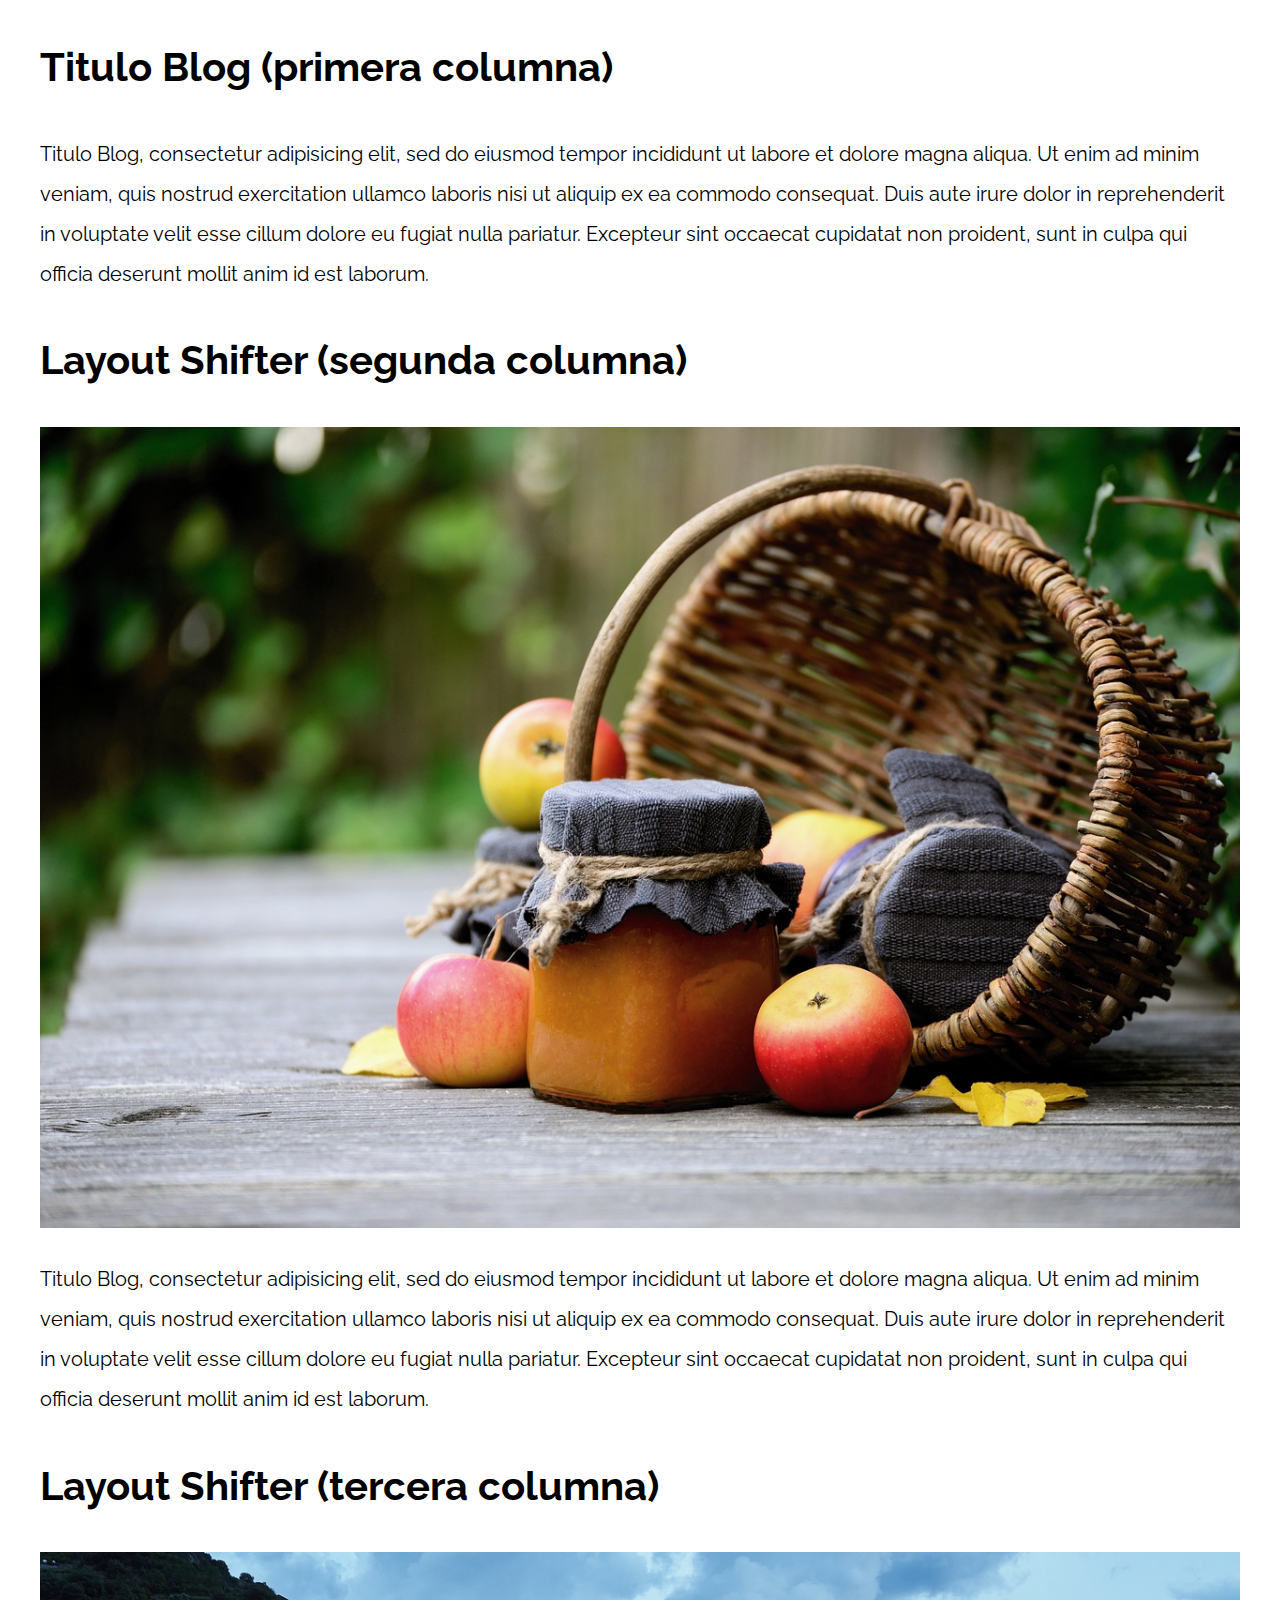
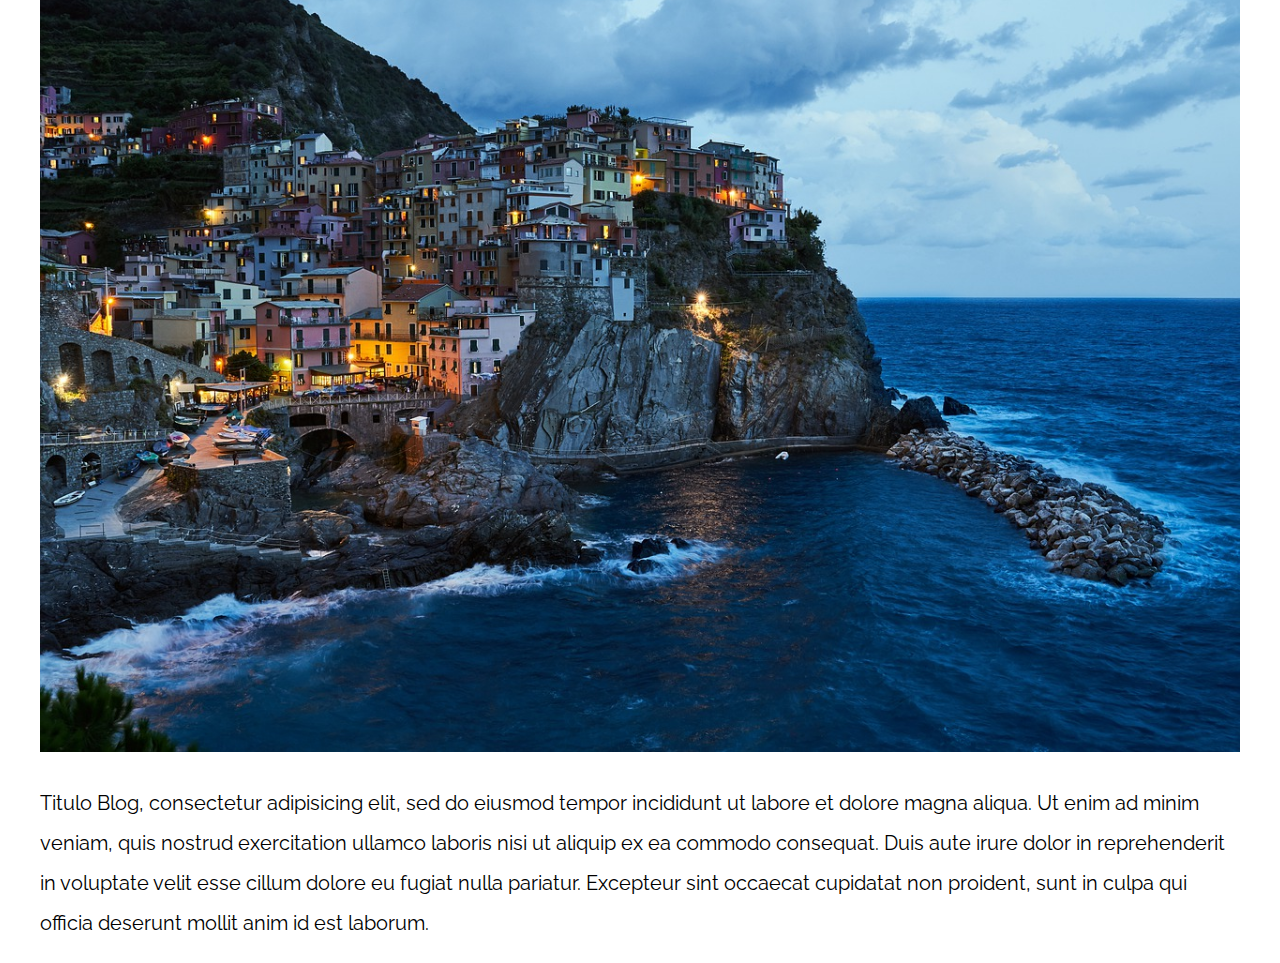
<file: PatronesRWD/11-layout_shifter_css_grid/index.html>
<!DOCTYPE html>
<html>

<head>
    <meta charset="utf-8">
    <title>Patrones Responsive Web Design</title>
    <link rel="stylesheet" href="https://necolas.github.io/normalize.css/8.0.1/normalize.css">
    <link href="https://fonts.googleapis.com/css?family=Raleway:400,700,900" rel="stylesheet">
    <link rel="stylesheet" href="css/styles.css">
    <meta name="viewport" content="width=device-width, initial-scale=1">
</head>

<body>

    <div class="contenedor">
        <aside>
            <h1>Titulo Blog (primera columna)</h1>
            <p>
                Titulo Blog, consectetur adipisicing elit, sed do eiusmod tempor incididunt ut labore et dolore magna aliqua. Ut enim ad minim veniam, quis nostrud exercitation ullamco laboris nisi ut aliquip ex ea commodo consequat. Duis aute irure dolor in reprehenderit
                in voluptate velit esse cillum dolore eu fugiat nulla pariatur. Excepteur sint occaecat cupidatat non proident, sunt in culpa qui officia deserunt mollit anim id est laborum.
            </p>
        </aside>

        <main>
            <article class="entrada-blog">
                <h1>Layout Shifter (segunda columna)</h1>
                <img src="img/imagen1.jpg">
                <p>
                    Titulo Blog, consectetur adipisicing elit, sed do eiusmod tempor incididunt ut labore et dolore magna aliqua. Ut enim ad minim veniam, quis nostrud exercitation ullamco laboris nisi ut aliquip ex ea commodo consequat. Duis aute irure dolor in reprehenderit
                    in voluptate velit esse cillum dolore eu fugiat nulla pariatur. Excepteur sint occaecat cupidatat non proident, sunt in culpa qui officia deserunt mollit anim id est laborum.
                </p>
            </article>

            <article class="entrada-blog">
                <h1>Layout Shifter (tercera columna)</h1>
                <img src="img/imagen2.jpg">
                <p>
                    Titulo Blog, consectetur adipisicing elit, sed do eiusmod tempor incididunt ut labore et dolore magna aliqua. Ut enim ad minim veniam, quis nostrud exercitation ullamco laboris nisi ut aliquip ex ea commodo consequat. Duis aute irure dolor in reprehenderit
                    in voluptate velit esse cillum dolore eu fugiat nulla pariatur. Excepteur sint occaecat cupidatat non proident, sunt in culpa qui officia deserunt mollit anim id est laborum.
                </p>
            </article>
        </main>
    </div>

</body>

</html>
</file>
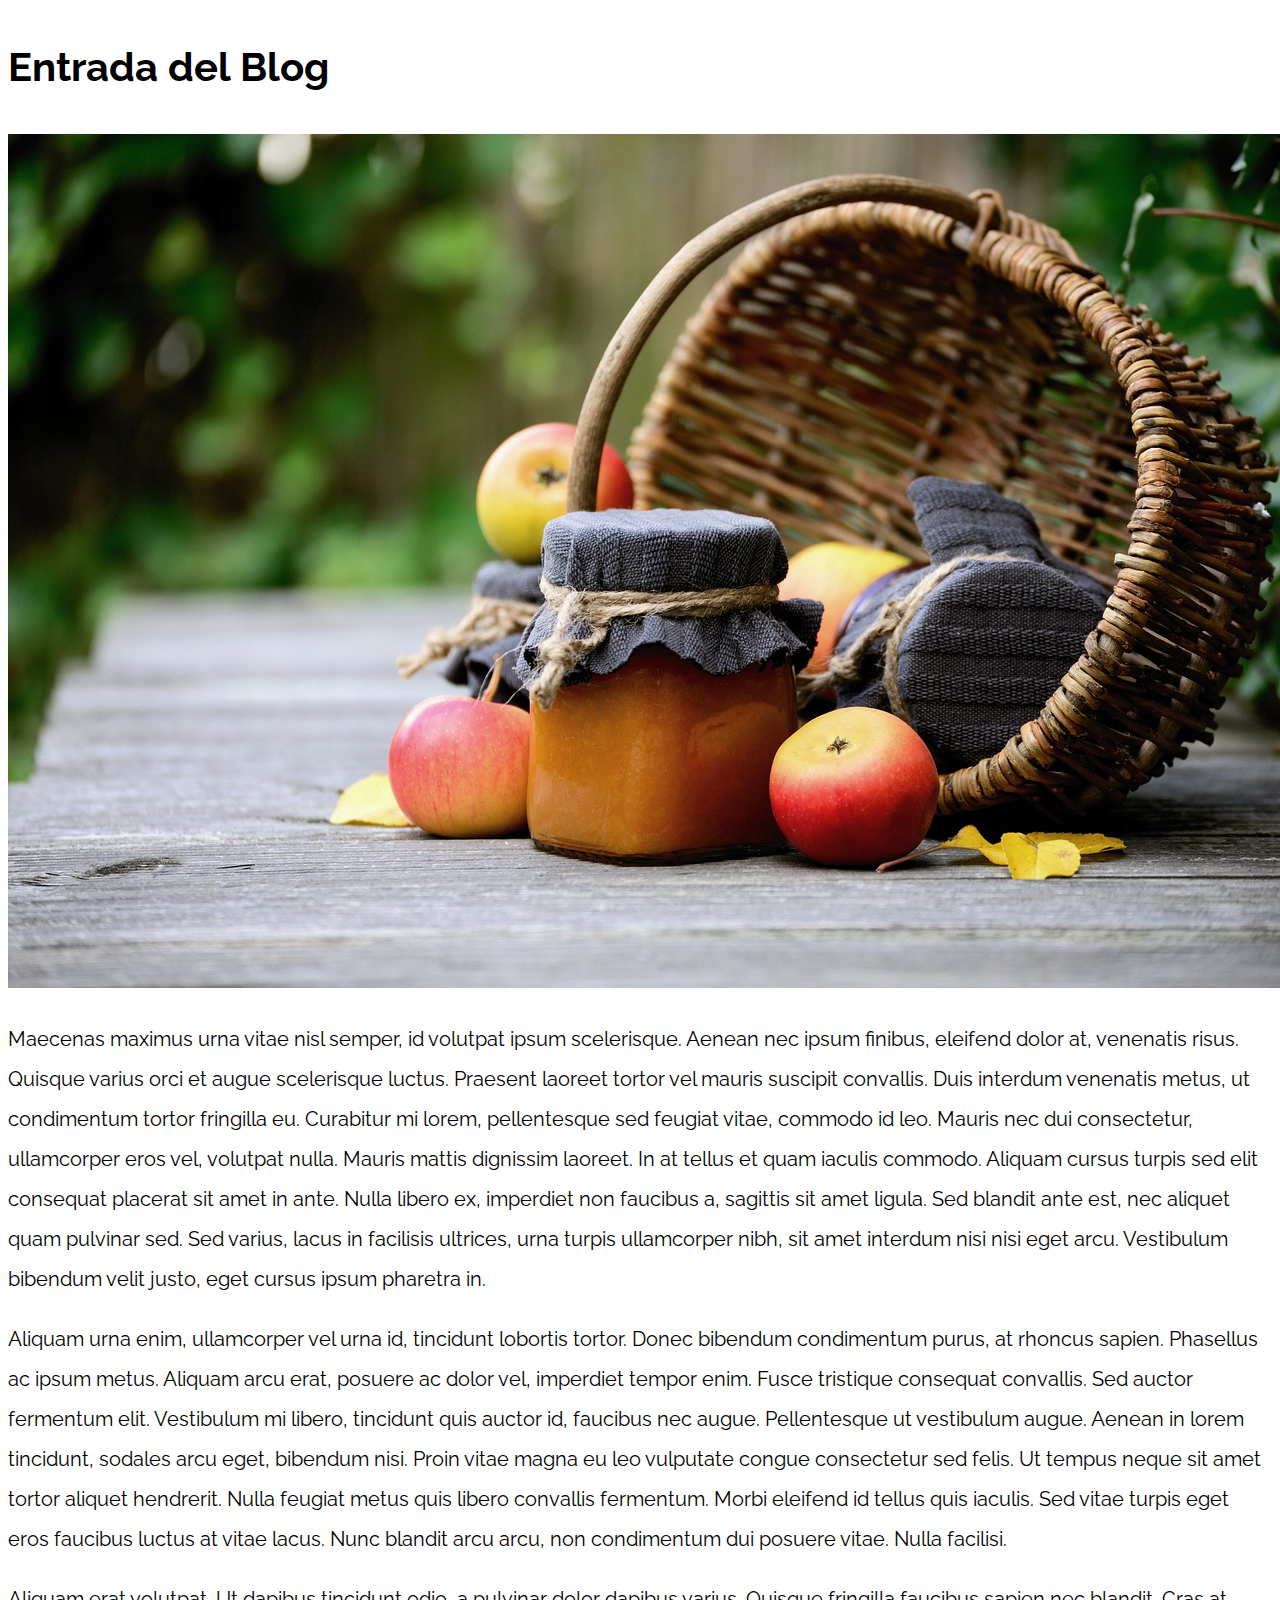
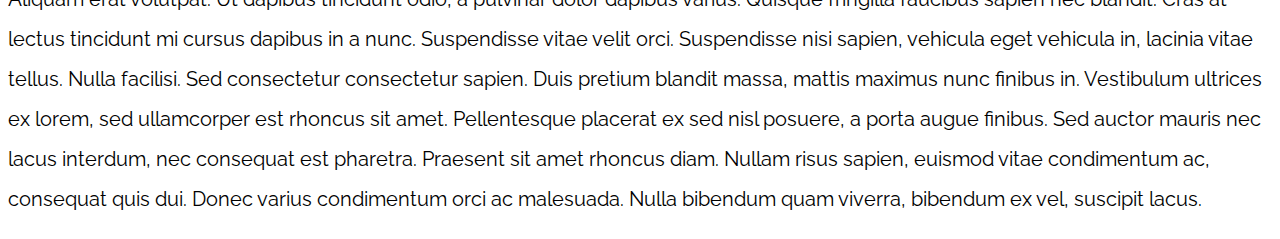
<file: PatronesRWD/13-mostly_fluid/index.html>
<!DOCTYPE html>
<html>

<head>
    <meta charset="utf-8">
    <title>Patrones Responsive Web Design</title>
    <link rel="stylesheet" href="https://necolas.github.io/normalize.css/8.0.1/normalize.css">
    <link href="https://fonts.googleapis.com/css?family=Raleway:400,700,900" rel="stylesheet">
    <link rel="stylesheet" href="css/styles.css">
    <meta name="viewport" content="width=device-width, initial-scale=1">
</head>

<body>

    <div class="contenedor">
        <article class="entrada-blog">
            <h1>Entrada del Blog</h1>
            <img src="img/imagen1.jpg">

            <p>Maecenas maximus urna vitae nisl semper, id volutpat ipsum scelerisque. Aenean nec ipsum finibus, eleifend dolor at, venenatis risus. Quisque varius orci et augue scelerisque luctus. Praesent laoreet tortor vel mauris suscipit convallis. Duis
                interdum venenatis metus, ut condimentum tortor fringilla eu. Curabitur mi lorem, pellentesque sed feugiat vitae, commodo id leo. Mauris nec dui consectetur, ullamcorper eros vel, volutpat nulla. Mauris mattis dignissim laoreet. In at
                tellus et quam iaculis commodo. Aliquam cursus turpis sed elit consequat placerat sit amet in ante. Nulla libero ex, imperdiet non faucibus a, sagittis sit amet ligula. Sed blandit ante est, nec aliquet quam pulvinar sed. Sed varius, lacus
                in facilisis ultrices, urna turpis ullamcorper nibh, sit amet interdum nisi nisi eget arcu. Vestibulum bibendum velit justo, eget cursus ipsum pharetra in.</p>

            <p>Aliquam urna enim, ullamcorper vel urna id, tincidunt lobortis tortor. Donec bibendum condimentum purus, at rhoncus sapien. Phasellus ac ipsum metus. Aliquam arcu erat, posuere ac dolor vel, imperdiet tempor enim. Fusce tristique consequat
                convallis. Sed auctor fermentum elit. Vestibulum mi libero, tincidunt quis auctor id, faucibus nec augue. Pellentesque ut vestibulum augue. Aenean in lorem tincidunt, sodales arcu eget, bibendum nisi. Proin vitae magna eu leo vulputate
                congue consectetur sed felis. Ut tempus neque sit amet tortor aliquet hendrerit. Nulla feugiat metus quis libero convallis fermentum. Morbi eleifend id tellus quis iaculis. Sed vitae turpis eget eros faucibus luctus at vitae lacus. Nunc
                blandit arcu arcu, non condimentum dui posuere vitae. Nulla facilisi.</p>

            <p>Aliquam erat volutpat. Ut dapibus tincidunt odio, a pulvinar dolor dapibus varius. Quisque fringilla faucibus sapien nec blandit. Cras at lectus tincidunt mi cursus dapibus in a nunc. Suspendisse vitae velit orci. Suspendisse nisi sapien,
                vehicula eget vehicula in, lacinia vitae tellus. Nulla facilisi. Sed consectetur consectetur sapien. Duis pretium blandit massa, mattis maximus nunc finibus in. Vestibulum ultrices ex lorem, sed ullamcorper est rhoncus sit amet. Pellentesque
                placerat ex sed nisl posuere, a porta augue finibus. Sed auctor mauris nec lacus interdum, nec consequat est pharetra. Praesent sit amet rhoncus diam. Nullam risus sapien, euismod vitae condimentum ac, consequat quis dui. Donec varius
                condimentum orci ac malesuada. Nulla bibendum quam viverra, bibendum ex vel, suscipit lacus.</p>
        </article>

    </div>

</body>

</html>
</file>
<file: FrontEndStore_inicio/css/styles.css>
:root {

    --primario: #49A1B6;
    --primarioObscuro: #A1B649;
    --secundario: #B649A1;
    --secundarioObscuro: rgb(233, 287, 2);
    --blanco: #FFF;
    --negro: #000;

    --fuentePrincipal: 'Staatliches', cursive;


}

html {
    box-sizing: border-box;
    font-size: 62.5%
        /* Esto nos permite que un REM sea igual a 10 px */
}

*,
*:before,
*:after {
    box-sizing: inherit;
}

/* GLOBALES */

body {
    background-color: var(--primario);
    font-size: 1.6rem;
    line-height: 1.5;
}

p {
    font-size: 1.8rem;
    font-family: Arial, Helvetica, sans-serif;
    color: var(--blanco);
}

a {
    text-decoration: none;
}

img {
    width: 100%;
    border-radius: 2rem;


}

.contenedor {
    max-width: 120rem;
    margin: 0 auto;
}

h1,
h2,
h3 {

    text-align: center;
    color: var(--secundario);
    font-family: var(--fuentePrincipal);
}

h1 {
    font-size: 4rem;

}

h2 {
    font-size: 3.2rem;
}

h1 {
    font-size: 2.4rem;
}

/* HEADER */

.header {

    display: flex;
    justify-content: center;
}

.header__logo {
    margin: 3.2rem 0;
    border-radius: 0;
}

/* NAVEGACION */

.navegacion {
    background-color: var(--primarioObscuro);
    display: flex;
    justify-content: center;
    padding: 1rem 0;
    gap: 2rem;
}

.navegacion__enlace {
    font-family: var(--fuentePrincipal);
    color: var(--blanco);
    font-size: 3rem;

}

.navegacion__enlace--activo,
.navegacion__enlace:hover {
    color: var(--secundario);
}


/* FOOTER */

.footer {
    background-color: var(--primarioObscuro);
    padding: 1rem 0;
    margin-top: 2rem;
}

.footer__texto {
    font-family: var(--fuentePrincipal);
    font-size: 2.2rem;
    text-align: center;
}

/* GRID */

.grid {
    display: grid;
    grid-template-columns: repeat(2, minmax(0, 1fr));
    gap: 2rem;
}

@media (min-width:768px) {
    .grid {

        grid-template-columns: repeat(3, 1fr);
    }
}

/* PRODUCTOS */

.producto {
    background-color: var(--primarioObscuro);
    padding: 1rem;
    border-radius: 2rem;
}

.producto__imagen {
    width: 100%;
}

.producto__nombre {
    font-size: 4rem;

}

.producto__precio {
    font-size: 2.8rem;
    color: var(--secundario)
}

.producto__nombre,
.producto__precio {
    font-family: var(--fuentePrincipal);
    margin: 1rem;
    text-align: center;
    line-height: 1.2;
}

/* GRAFICOS*/

.grafico {
    min-height: 30rem;
    background-repeat: no-repeat;
    background-size: cover;
    grid-column: 1/3;
}

.grafico--camisas {
    grid-row: 2/3;
    background-image: url(../img/grafico1.jpg);
}

.grafico--node {
    background-image: url(../img/grafico2.jpg);

    grid-row: 8/9;

}

@media (min-width:768px) {
    .grafico--node {

        grid-row: 5/6;
        grid-column: 2/4;
    }
}

/* NOSOTROS */

.nosotros {
    display: grid;
    grid-template-rows: repeat(2, auto);
}

@media (min-width: 768px) {
    .nosotros {
        grid-template-columns: repeat(2, 1fr);
        column-gap: 2rem;
    }

    .nosotros__imagen {
        grid-column: 2/3;
    }
}

.nosotros__imagen {
    grid-row: 1/2;
}

/*BLOQUES*/

.bloques {
    display: grid;
    grid-template-columns: repeat(2, 1fr);
    gap: 2rem
}

.bloque {
    text-align: center;
}

.bloque__titulo {
    margin: 0;
}

@media (min-width: 768px) {
    .bloques {
        grid-template-columns: repeat(4, 1fr);
    }

    .bloque__imagen {
        width: 70%;
    }
}

/* CAMISA */

@media (min-width: 768px) {
    .camisa {
        display: grid;
        grid-template-columns: repeat(2, 1fr);
        column-gap: 2rem;
    }
}

.formulario__campo {
    border: 1rem solid var(--primarioObscuro);
    background-color: transparent;
    color: var(--blanco);
    font-size: 2rem;
    font-family: Arial, Helvetica, sans-serif;
    padding: 1rem;
}

.formulario__submit {
    background-color: var(--secundario);
    border: none;
    font-size: 2rem;
    font-family: var(--fuentePrincipal);
    padding: 1rem;
    border-radius: 0.5rem;
    transition: background-color .3s ease;
    grid-column: 1/3;
}

.formulario__submit:hover {
    background-color: var(--primarioObscuro);
    cursor: pointer;

}

.formulario {
    display: grid;
    grid-template-columns: repeat(2, minmax(0, 1fr));
    gap: 2rem;
}
</file>
<file: PatronesRWD/01-2columnas_iguales_css_grid/css/styles.css>
html {
    box-sizing: border-box;
    font-size: 62.5%;
}

*,
*:before,
*:after {
    box-sizing: inherit;
}

body {
    font-family: 'Raleway', sans-serif;
    font-size: 1.6rem;
}

img {
    max-width: 100%;
}

h1 {
    font-size: 4rem;
    text-align: center;
}

.leer {
    text-align: center;
}

.contenedor {
    max-width: 1200px;
    width: 95%;
    margin: 0 auto;
}

.entrada-blog a {
    display: inline-blck;
    background-color: #2196F3;
    color: white;
    padding: 10px 20px;
    text-decoration: none;
    font-weight: bold;
    text-transform: uppercase;

}


/** CODIGO AQUI **/

@media (min-width: 768px) {
    .dos-columnas {
        display: grid;
        grid-template-columns: repeat(2, 1fr);
        gap: 2rem;

    }
}
</file>
<file: PatronesRWD/02-2columnas_iguales_flexbox/css/styles.css>
html {
    box-sizing: border-box;
    font-size: 62.5%;
}

*,
*:before,
*:after {
    box-sizing: inherit;
}

body {
    font-family: 'Raleway', sans-serif;
    font-size: 1.6rem;
}

img {
    max-width: 100%;
}

h1 {
    font-size: 4rem;
}

.contenedor {
    max-width: 1200px;
    width: 95%;
    margin: 0 auto;
}

.entrada-blog a {
    display: inline-block;
    background-color: #2196F3;
    color: white;
    padding: 10px 20px;
    text-decoration: none;
    font-weight: bold;
    text-transform: uppercase;
}

/** CODIGO AQUI **/

@media (min-width: 768px) {
    .dos-columnas{
        display: flex;
        justify-content: space-between;
        gap: 2rem;
    }
}
</file>
<file: PatronesRWD/03-3columnas_iguales_css_grid/css/styles.css>
html {
    box-sizing: border-box;
    font-size: 62.5%;
}

*,
*:before,
*:after {
    box-sizing: inherit;
}

body {
    font-family: 'Raleway', sans-serif;
    font-size: 1.6rem;
}

img {
    max-width: 100%;
}

h1 {
    font-size: 4rem;
}

.contenedor {
    max-width: 1200px;
    width: 95%;
    margin: 0 auto;
}

.entrada-blog a {
    display: inline-block;
    background-color: #2196F3;
    color: white;
    padding: 10px 20px;
    text-decoration: none;
    font-weight: bold;
    text-transform: uppercase;
}

/** CODIGO AQUI **/

@media (min-width: 768px) {
    .tres-columnas{
        display: grid;
        grid-template-columns: repeat(3, 1fr);
        gap: 2rem;
    }
}
</file>
<file: PatronesRWD/04-3columnas_iguales_flexbox/css/styles.css>
html {
    box-sizing: border-box;
    font-size: 62.5%;
}

*,
*:before,
*:after {
    box-sizing: inherit;
}

body {
    font-family: 'Raleway', sans-serif;
    font-size: 1.6rem;
}

img {
    max-width: 100%;
}

h1 {
    font-size: 4rem;
}

.contenedor {
    max-width: 1200px;
    width: 95%;
    margin: 0 auto;
}

.entrada-blog a {
    display: inline-block;
    background-color: #2196F3;
    color: white;
    padding: 10px 20px;
    text-decoration: none;
    font-weight: bold;
    text-transform: uppercase;
}

/** CODIGO AQUI **/

@media (min-width:768px){
    .tres-columnas{
        display: flex;
        gap: 2rem;
    }
}
</file>
<file: PatronesRWD/05-3columnas_css_grid/css/styles.css>
html {
    box-sizing: border-box;
    font-size: 62.5%;
}

*,
*:before,
*:after {
    box-sizing: inherit;
}

body {
    font-family: 'Raleway', sans-serif;
    font-size: 1.6rem;
    line-height: 2;
}

img {
    max-width: 100%;
}

h1 {
    font-size: 4rem;
}

h2 {
    font-size: 3.2rem;
}

.contenedor {
    max-width: 1200px;
    width: 95%;
    margin: 0 auto;
}

p {
    font-size: 2rem;
}

.entrada-blog a {
    display: inline-block;
    background-color: #2196F3;
    color: white;
    padding: 10px 20px;
    text-decoration: none;
    font-weight: bold;
    text-transform: uppercase;
}


/** CODIGO AQUI **/

@media (min-width: 768px){
    .contenedor-grid{
        display: grid;
        grid-template-areas: "izq centro der";
        grid-template-columns: 1fr 3fr 1fr;
        gap:2rem;
        grid-auto-flow: column;
    }

    .contenido-principal{
         grid-area: centro;
    }

    .side-1{
        grid-area: izq;
    }
}
</file>
<file: PatronesRWD/06-3columnas_flexbox/css/styles.css>
html {
    box-sizing: border-box;
    font-size: 62.5%;
}

*,
*:before,
*:after {
    box-sizing: inherit;
}

body {
    font-family: 'Raleway', sans-serif;
    font-size: 1.6rem;
    line-height: 2;
}

img {
    max-width: 100%;
}

h1 {
    font-size: 4rem;
}

h2 {
    font-size: 3.2rem;
}

p {
    font-size: 2rem;
}

.contenedor {
    max-width: 1200px;
    width: 95%;
    margin: 0 auto;
}

.entrada-blog a {
    display: inline-block;
    background-color: #2196F3;
    color: white;
    padding: 10px 20px;
    text-decoration: none;
    font-weight: bold;
    text-transform: uppercase;
}

/** CODIGO AQUI **/

@media (min-width: 768px){
    .contenedor-flex{
        display: flex;
        justify-content: space-between;
        gap: 2rem;
    }

    .sidebar-1{
        order: -1;
    }
}
</file>
<file: PatronesRWD/07-column_drop_css_grid/css/styles.css>
html {
    box-sizing: border-box;
    font-size: 62.5%;
}

*,
*:before,
*:after {
    box-sizing: inherit;
}

body {
    font-family: 'Raleway', sans-serif;
    font-size: 1.6rem;
    line-height: 2;
}

img {
    max-width: 100%;
}

h1 {
    font-size: 4rem;
}

h2 {
    font-size: 3.2rem;
}

p {
    font-size: 2rem;
}

.contenedor {
    max-width: 1200px;
    width: 95%;
    margin: 0 auto;
}

.entrada-blog a {
    display: inline-block;
    background-color: #2196F3;
    color: white;
    padding: 10px 20px;
    text-decoration: none;
    font-weight: bold;
    text-transform: uppercase;
}



/** CODIGO AQUI **/

@media (min-width: 480px){
    .column-drop-css{
        display: grid;
        grid-template-columns: repeat(2, 1fr);     
        gap: 2rem; 
    }

    .tercera{
        grid-column: 1/3;
    }
}

@media (min-width: 768px){
    .column-drop-css{
        
        grid-template-columns: repeat(3, 1fr);
        
    }
    .tercera{
        grid-column: 3/4;
    }
}
</file>
<file: PatronesRWD/08-column_drop_flexbox/css/styles.css>
html {
    box-sizing: border-box;
    font-size: 62.5%;
}

*,
*:before,
*:after {
    box-sizing: inherit;
}

body {
    font-family: 'Raleway', sans-serif;
    font-size: 1.6rem;
    line-height: 2;
}

img {
    max-width: 100%;
}

h1 {
    font-size: 4rem;
}

h2 {
    font-size: 3.2rem;
}

p {
    font-size: 2rem;
}

.contenedor {
    max-width: 1200px;
    width: 95%;
    margin: 0 auto;
}

.entrada-blog a {
    display: inline-block;
    background-color: #2196F3;
    color: white;
    padding: 10px 20px;
    text-decoration: none;
    font-weight: bold;
    text-transform: uppercase;
}

/** CODIGO AQUI **/

@media (min-width: 480px){
    .column-drop-flex{
        display: flex;
        justify-content: space-between;
        gap: 2rem;
    }
}

@media (min-width: 768){
    .column-drop-flex{
        display: flex;
        justify-content: space-between;
        gap: 2rem;
    }
}
</file>
<file: PatronesRWD/09-con_sidebar_css_grid/css/styles.css>
html {
    box-sizing: border-box;
    font-size: 62.5%;
}

*,
*:before,
*:after {
    box-sizing: inherit;
}

body {
    font-family: 'Raleway', sans-serif;
    font-size: 1.6rem;
    line-height: 2;
}

img {
    max-width: 100%;
}

h1 {
    font-size: 4rem;
}

h2 {
    font-size: 3.2rem;
}

p {
    font-size: 2rem;
}

.contenedor {
    max-width: 1200px;
    width: 95%;
    margin: 0 auto;
}

.entrada-blog a {
    display: inline-block;
    background-color: #2196F3;
    color: white;
    padding: 10px 20px;
    text-decoration: none;
    font-weight: bold;
    text-transform: uppercase;
}

/** CODIGO AQUI **/
</file>
<file: PatronesRWD/11-layout_shifter_css_grid/css/styles.css>
html {
    box-sizing: border-box;
    font-size: 62.5%;
}

*,
*:before,
*:after {
    box-sizing: inherit;
}

body {
    font-family: 'Raleway', sans-serif;
    font-size: 1.6rem;
    line-height: 2;
}

img {
    max-width: 100%;
}

h1 {
    font-size: 4rem;
}

h2 {
    font-size: 3.2rem;
}

p {
    font-size: 2rem;
}

.contenedor {
    max-width: 1200px;
    width: 95%;
    margin: 0 auto;
}

.entrada-blog a {
    display: inline-block;
    background-color: #2196F3;
    color: white;
    padding: 10px 20px;
    text-decoration: none;
    font-weight: bold;
    text-transform: uppercase;
}


/** CODIGO AQUI **/
</file>
<file: PatronesRWD/13-mostly_fluid/css/styles.css>
html {
    box-sizing: border-box;
    font-size: 62.5%;
}

*,
*:before,
*:after {
    box-sizing: inherit;
}

body {
    font-family: 'Raleway', sans-serif;
    font-size: 1.6rem;
    line-height: 2;
}
h1 {
    font-size: 4rem;
}

h2 {
    font-size: 3.2rem;
}

p {
    font-size: 2rem;
}

.entrada-blog a {
    display: inline-block;
    background-color: #2196F3;
    color: white;
    padding: 10px 20px;
    text-decoration: none;
    font-weight: bold;
    text-transform: uppercase;
}

/** CODIGO AQUI **/
</file>
